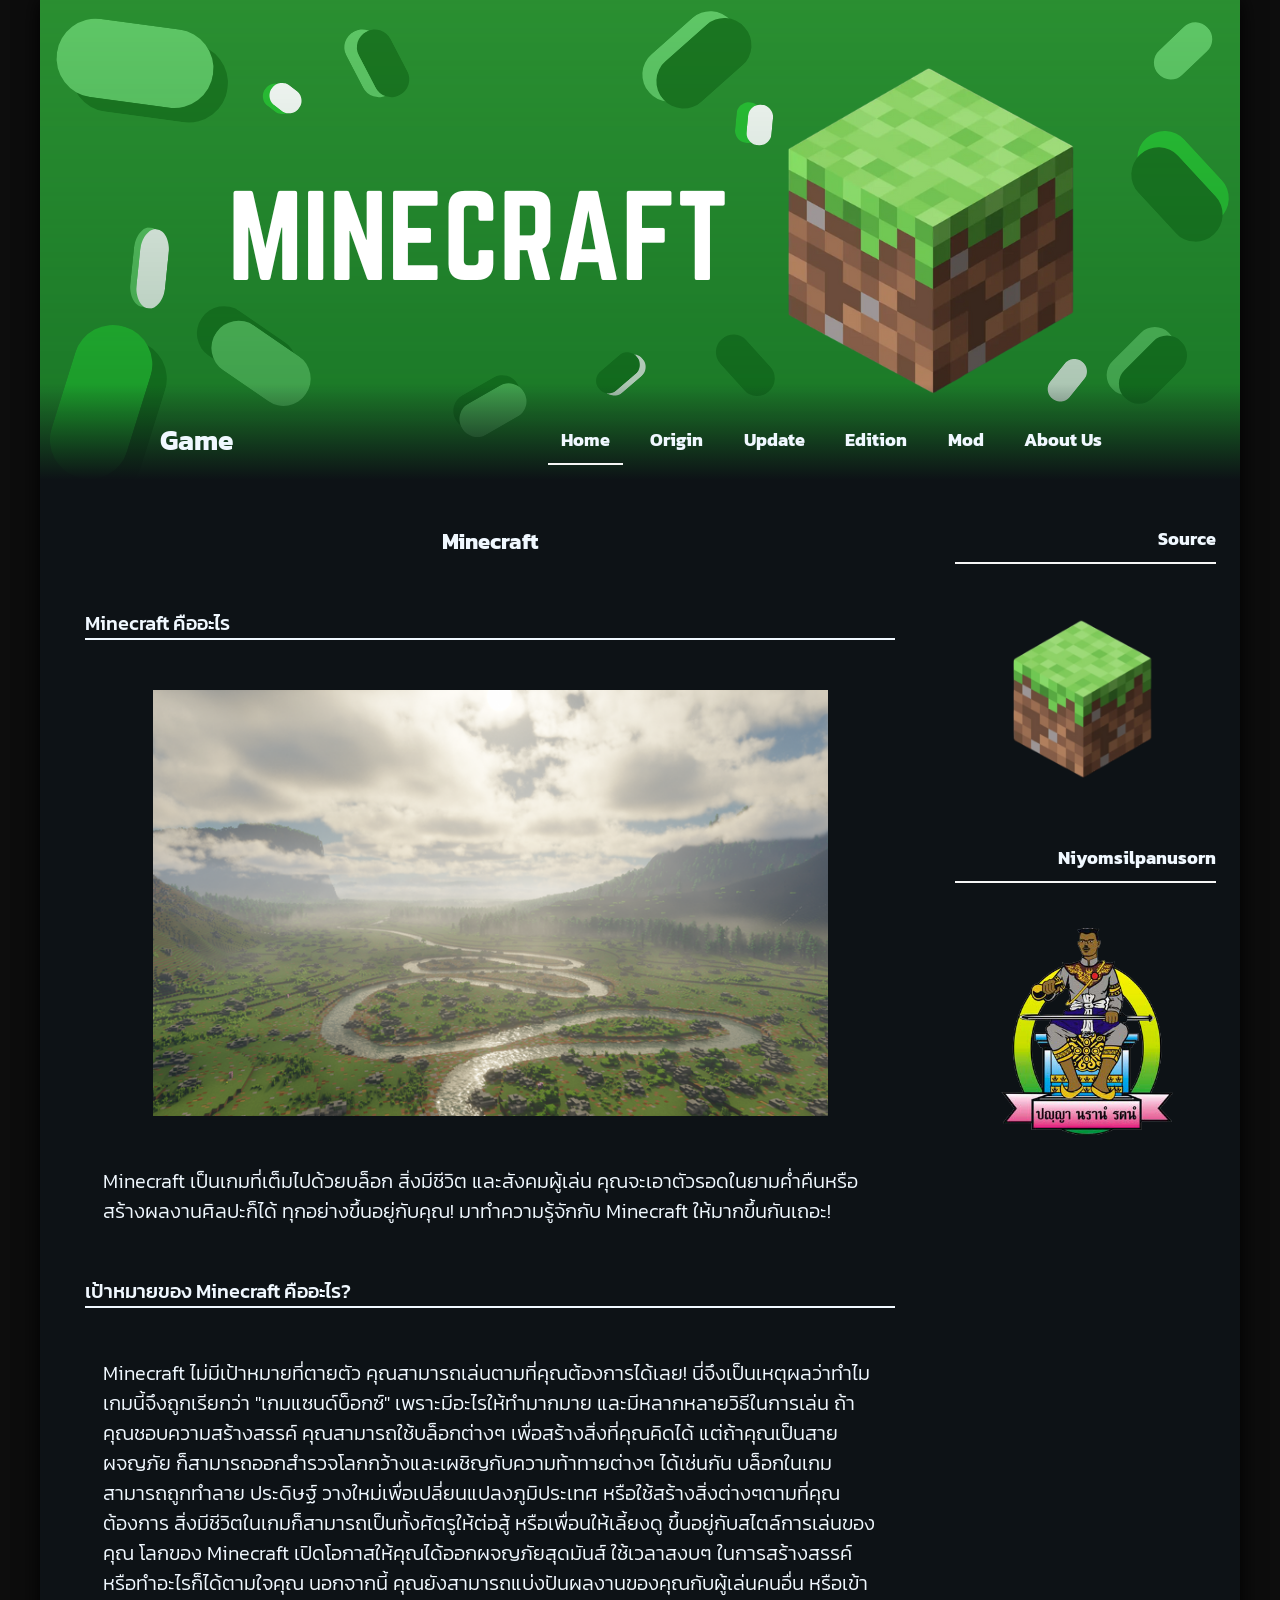
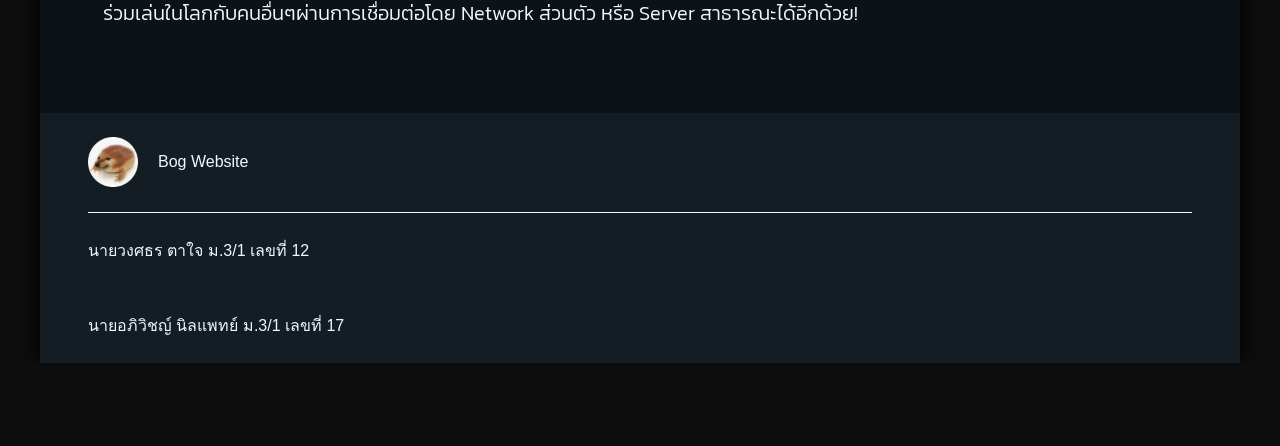
<file: index.html>
<!DOCTYPE html>
<html>
<head>
    <meta charset="UTF-8">
    <title>Redirecting...</title>
    <meta http-equiv="refresh" content="0;url=pages/home.html">
</head>
<body>
    <p>Click to go to the <a href="pages/home.html">Main page</a></p>
</body>
</html>
</file>
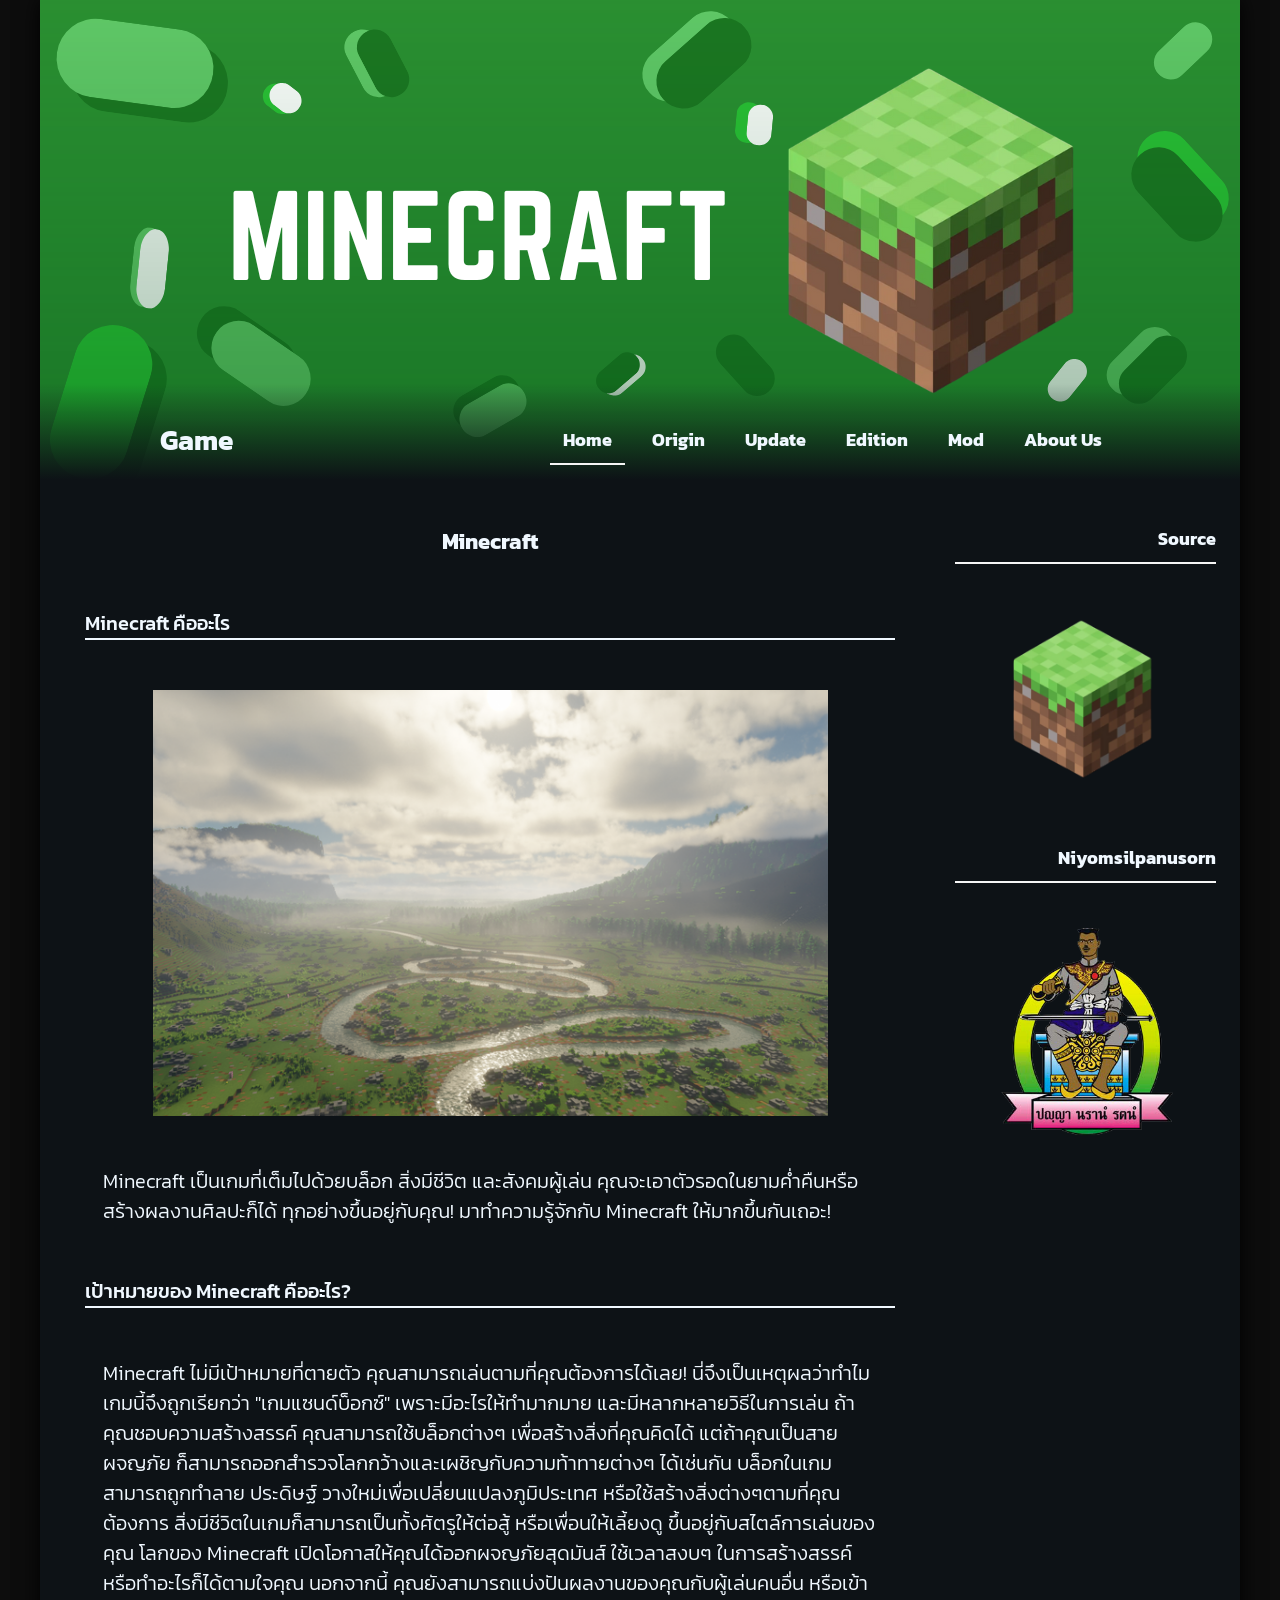
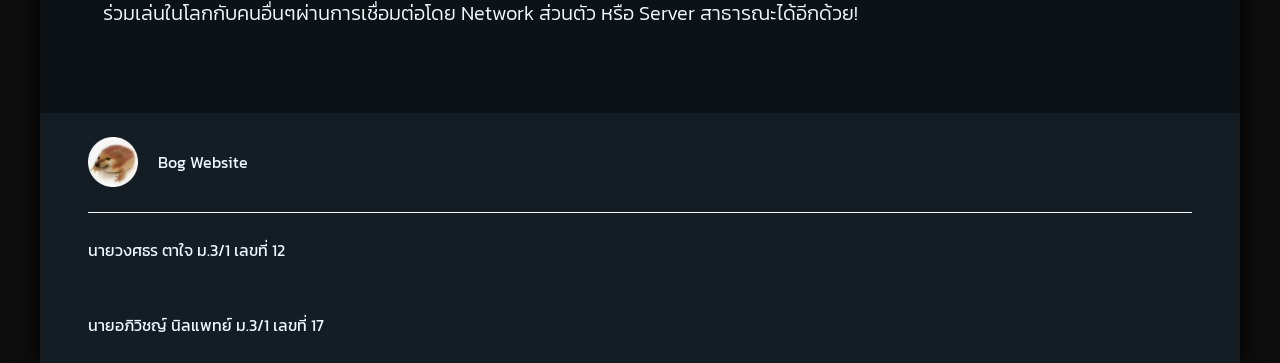
<file: pages/index.html>
<!DOCTYPE html>
<html>
<head>
    <meta charset="UTF-8">
    <title>Redirecting...</title>
    <meta http-equiv="refresh" content="0;url=home.html">
</head>
<body>
    <p>Click to go to the <a href="home.html">Main page</a></p>
</body>
</html>
</file>
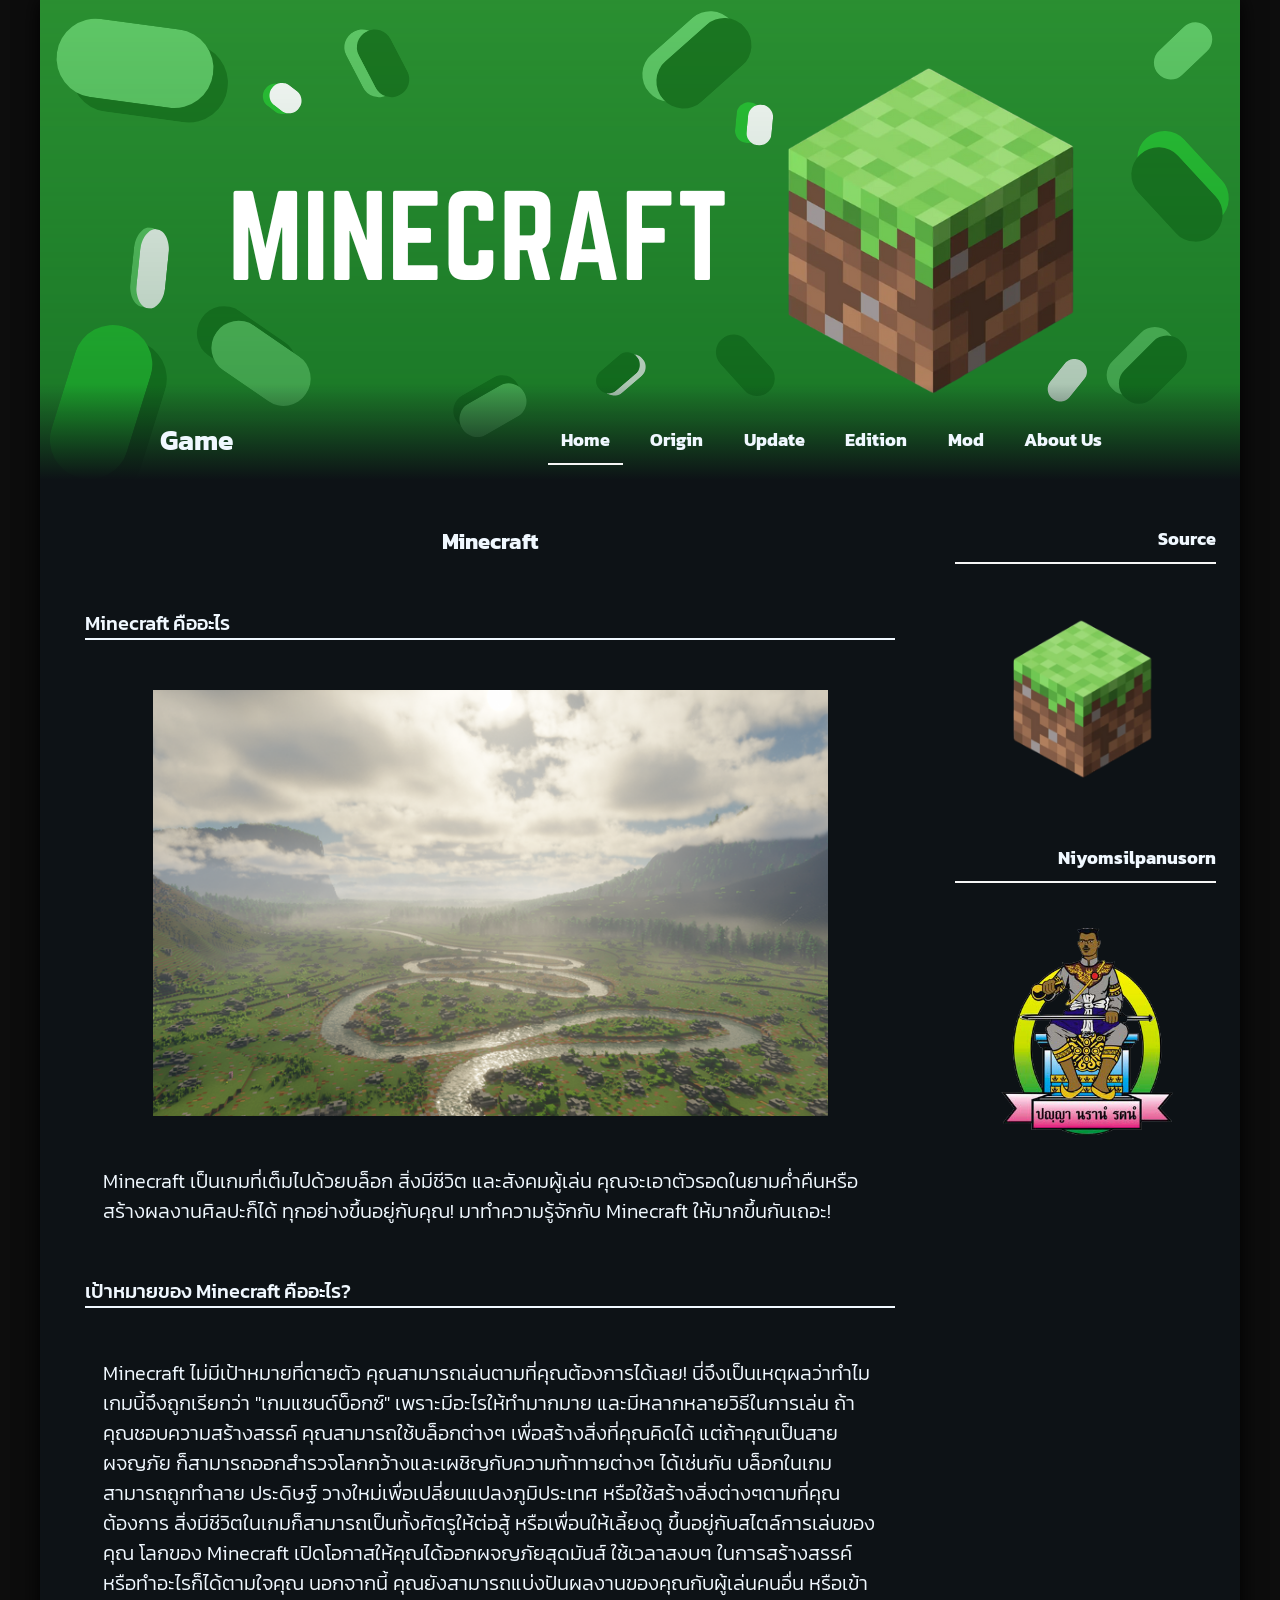
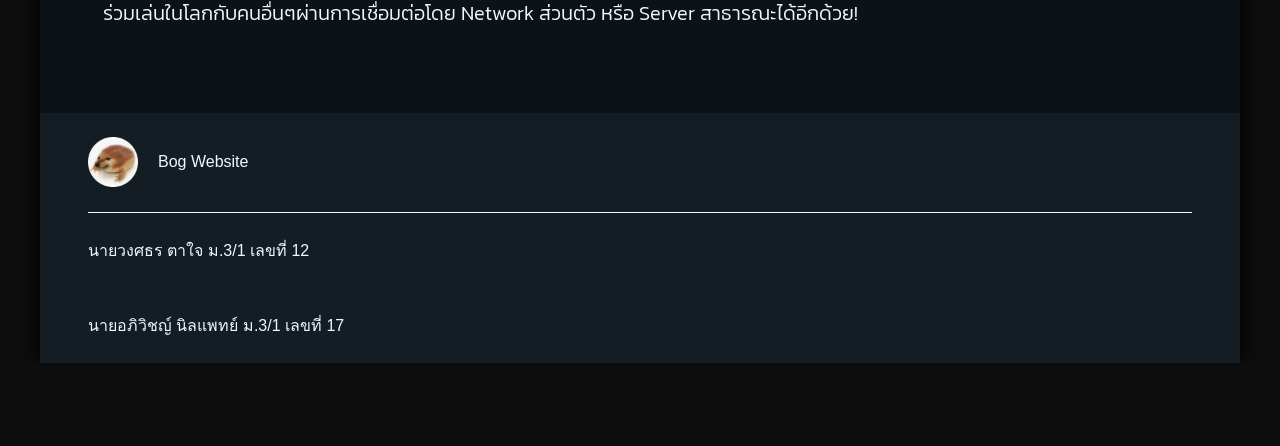
<file: pages/1folk.html>
<html>
    <head>
        <link rel="icon" href="../public/favicon.ico">
        <link rel="stylesheet" href="../styles/main.css">
        <link rel="preconnect" href="https://fonts.googleapis.com">
        <link href="https://fonts.googleapis.com/css2?family=K2D:wght@300&family=Kanit:ital,wght@0,100;0,200;0,300;0,400;0,500;0,600;0,700;0,800;0,900;1,100;1,200;1,300;1,400;1,500;1,600;1,700;1,800;1,900&display=swap" rel="stylesheet">
        <title>Bog Stat</title>
        <meta http-equiv="refresh" content="0;url=home.html">
    </head>
</html>
</file>
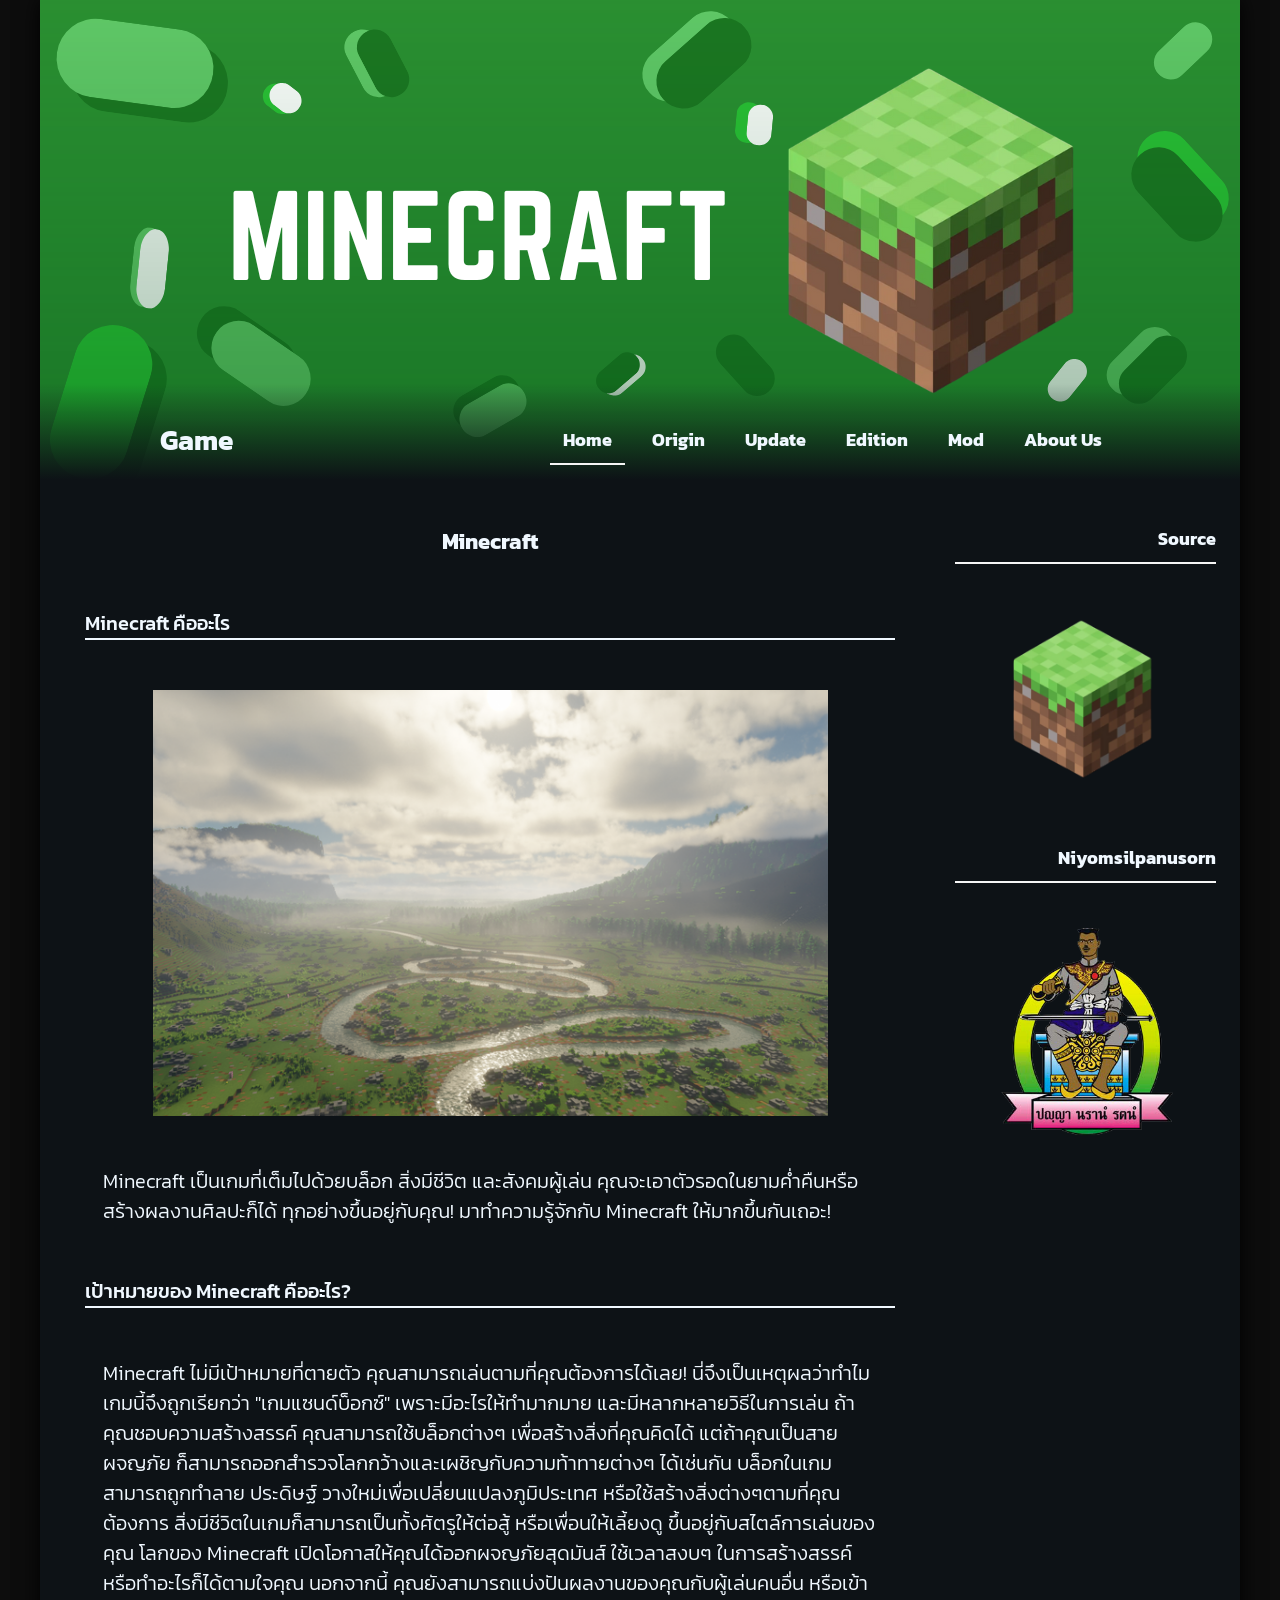
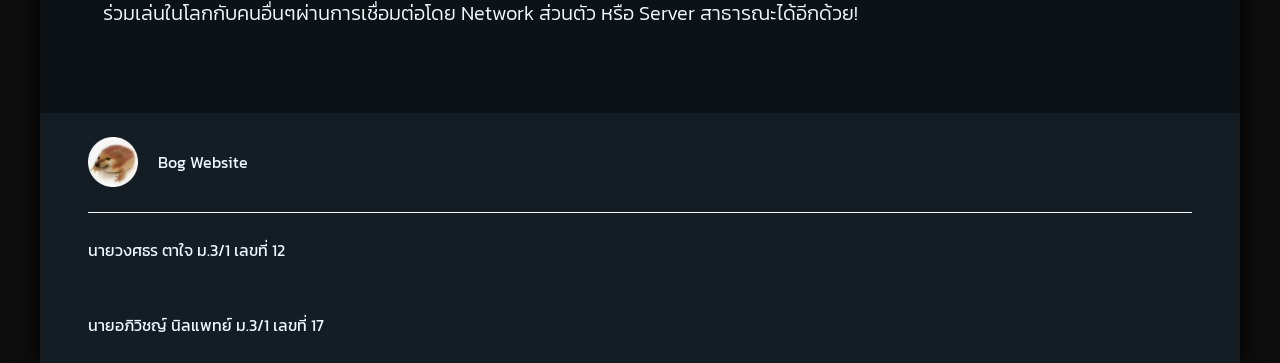
<file: pages/1ping.html>
<html>
    <head>
        <meta charset="UTF-8">
        <link rel="icon" href="../public/favicon.ico">
        <link rel="stylesheet" href="../styles/main.css">
        <link rel="preconnect" href="https://fonts.googleapis.com">
        <link href="https://fonts.googleapis.com/css2?family=K2D:wght@300&family=Kanit:ital,wght@0,100;0,200;0,300;0,400;0,500;0,600;0,700;0,800;0,900;1,100;1,200;1,300;1,400;1,500;1,600;1,700;1,800;1,900&display=swap" rel="stylesheet">
        <title>Ping Stat</title>
        <meta http-equiv="refresh" content="0;url=home.html">
    </head>
</html>
</file>
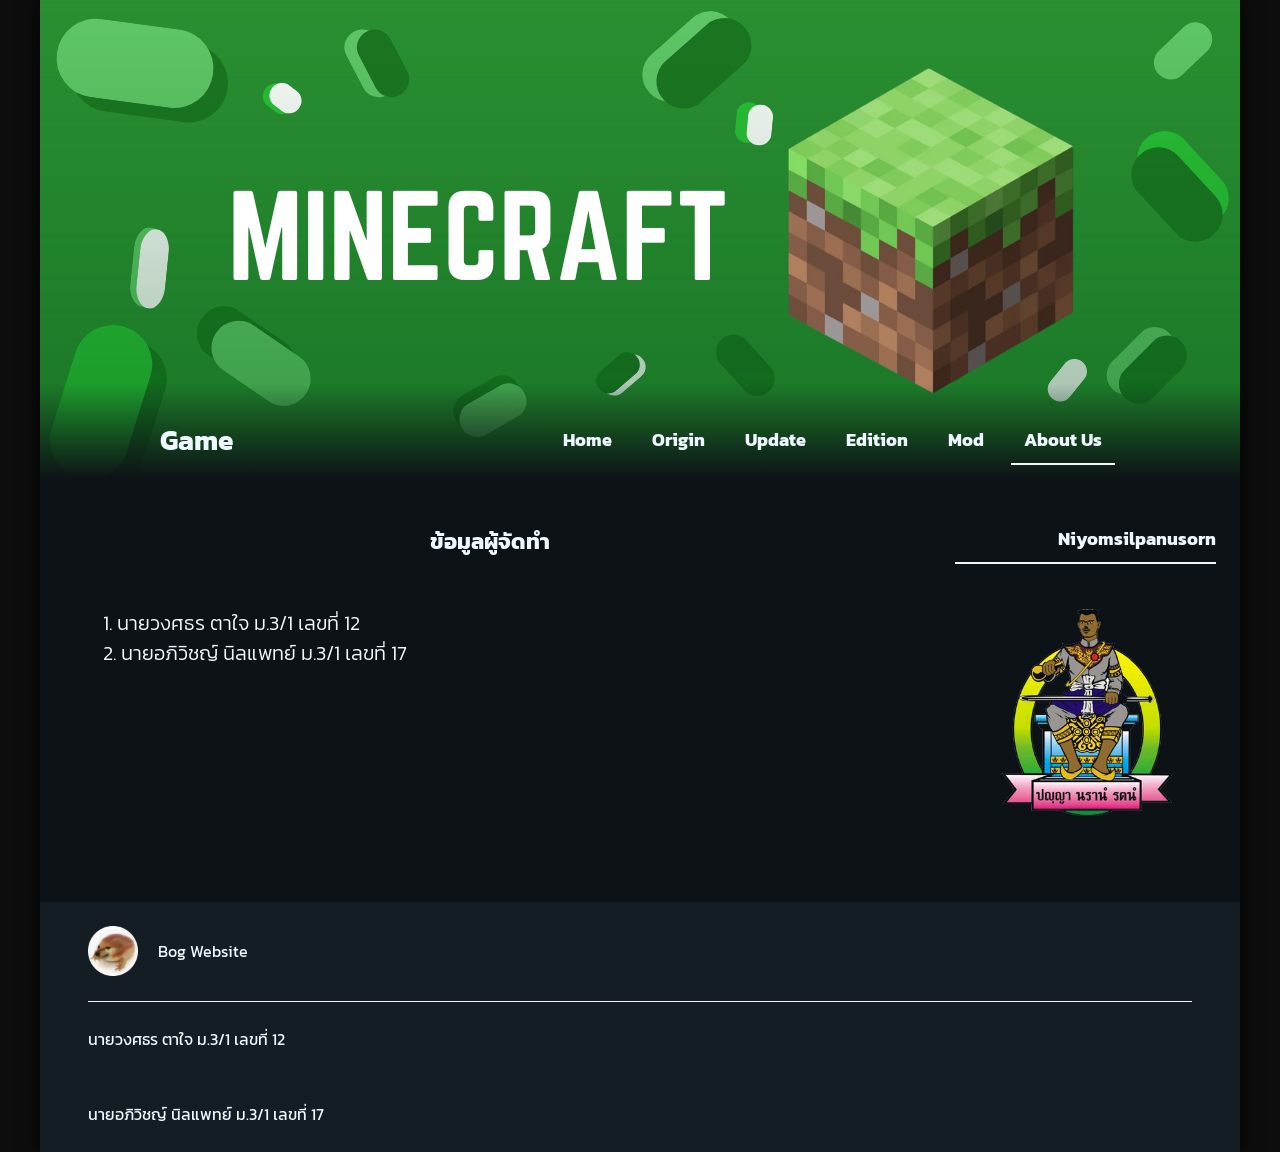
<file: pages/about.html>
<!DOCTYPE html>
<html>
    <head>
        <meta charset="UTF-8">
        <link rel="icon" href="../public/favicon.ico">
        <link rel="stylesheet" href="../styles/main.css">
        <link rel="preconnect" href="https://fonts.googleapis.com">
<link rel="preconnect" href="https://fonts.gstatic.com" crossorigin>
<link href="https://fonts.googleapis.com/css2?family=K2D:wght@300&family=Kanit:ital,wght@0,100;0,200;0,300;0,400;0,500;0,600;0,700;0,800;0,900;1,100;1,200;1,300;1,400;1,500;1,600;1,700;1,800;1,900&display=swap" rel="stylesheet">
        <title>Bog Website</title>
    </head>

    <body>
        <div class="bgcolor">
        <header>
            <nav>
                <label class="logotxt">Game</label>
                <ul>
                    <li><a class="" href="home.html" title="Home page">Home</a></li>
                    <li><a class="" href="origin.html" title="Origin page">Origin</a></li>
                    <li><a class="" href="update.html" title="Update page">Update</a></li>
                    <li><a class="" href="edition.html" title="Edition">Edition</a></li>
                    <li><a class="" href="mod.html" title="page">Mod</a></li>
                    <li class=""><a class="active" href="about.html" title="About page">About Us</a></li>
                </ul>
            </nav>
        </header>
        <div class="main">
            <main>
                <h2 class="main-title">ข้อมูลผู้จัดทำ</h2>
                <ol class="content">
                    <li>นายวงศธร ตาใจ ม.3/1 เลขที่ 12</li>
                    <li>นายอภิวิชญ์ นิลแพทย์ ม.3/1 เลขที่ 17</li>
                </ol>
            </main>
            <aside>
                <h2 class="aside-title">Niyomsilpanusorn</h2>
                <a href="https://na.ac.th" target="_blank" class="nax"><img src="../public/assets/other/nax.png" alt="Niyomsilpanusorn Logo" title="Niyomsilpanusorn"></a>
            </aside>
        </div class="main">
        <footer>
            <div class="first-footer">
                <img class="first-footer-img" src="../public/assets/other/bog.png" alt="Bog Website Logo">
                <p class="first-footer-txt">Bog Website</p>
            </div>
            <div class="second-footer">
                <a href="1ping.html"><p class="second-footer-txt">นายวงศธร ตาใจ ม.3/1 เลขที่ 12</p></a>
                <a href="1folk.html"><p class="second-footer-txt">นายอภิวิชญ์ นิลแพทย์ ม.3/1 เลขที่ 17</p></a>
        </footer>
        </div> 
    </body>
</html>
</file>
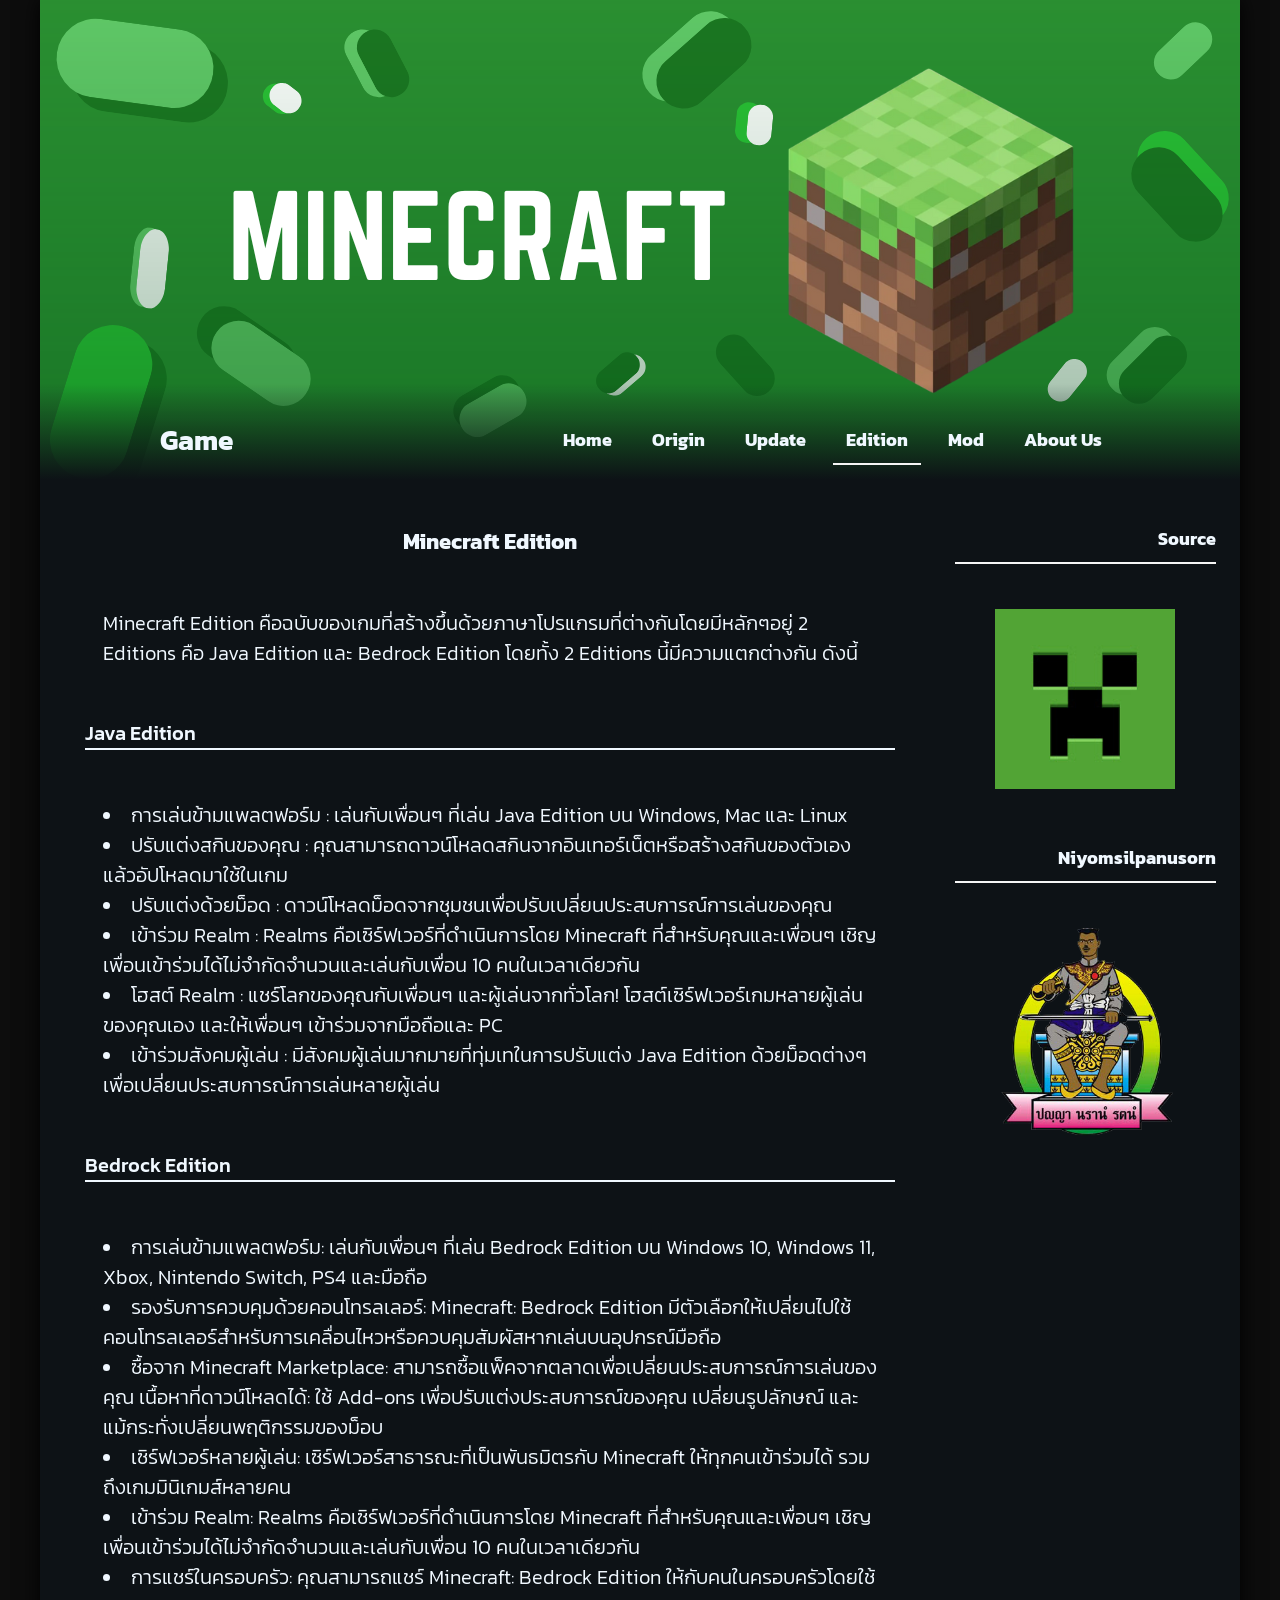
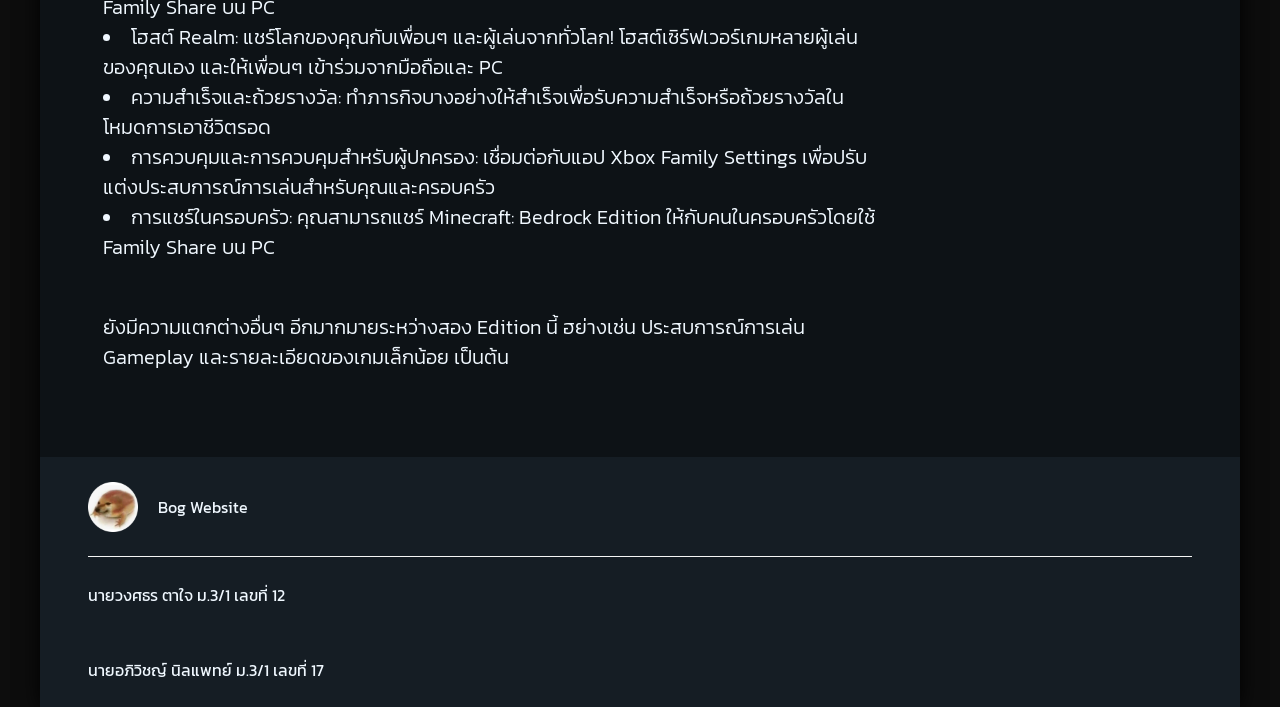
<file: pages/edition.html>
<!DOCTYPE html>
<html>
    <head>
        <meta charset="UTF-8">
        <link rel="icon" href="../public/favicon.ico">
        <link rel="stylesheet" href="../styles/main.css">
        <link rel="preconnect" href="https://fonts.googleapis.com">
<link rel="preconnect" href="https://fonts.gstatic.com" crossorigin>
<link href="https://fonts.googleapis.com/css2?family=K2D:wght@300&family=Kanit:ital,wght@0,100;0,200;0,300;0,400;0,500;0,600;0,700;0,800;0,900;1,100;1,200;1,300;1,400;1,500;1,600;1,700;1,800;1,900&display=swap" rel="stylesheet">
        <title>Bog Website</title>
    </head>

    <body>
        <div class="bgcolor">
        <header>
            <nav>
                <label class="logotxt">Game</label>
                <ul>
                    <li><a class="" href="home.html" title="Home page">Home</a></li>
                    <li><a class="" href="origin.html" title="Origin page">Origin</a></li>
                    <li><a class="" href="update.html" title="Update page">Update</a></li>
                    <li><a class="active" href="edition.html" title="Edition">Edition</a></li>
                    <li><a class="" href="mod.html" title="page">Mod</a></li>
                    <li class=""><a class="" href="about.html" title="About page">About Us</a></li>
                </ul>
            </nav>
        </header>
        <div class="main">
            <main>
                <h2 class="main-title">Minecraft Edition</h2>
                <p class="content">Minecraft Edition คือฉบับของเกมที่สร้างขึ้นด้วยภาษาโปรแกรมที่ต่างกันโดยมีหลักๆอยู่ 2 Editions คือ Java Edition และ Bedrock Edition โดยทั้ง 2 Editions นี้มีความแตกต่างกัน ดังนี้</p>
                <p class="main-subtitle">Java Edition</p>
                    <ul class="content">
                        <li>การเล่นข้ามแพลตฟอร์ม : เล่นกับเพื่อนๆ ที่เล่น Java Edition บน Windows, Mac และ Linux</li>
                        <li>ปรับแต่งสกินของคุณ : คุณสามารถดาวน์โหลดสกินจากอินเทอร์เน็ตหรือสร้างสกินของตัวเองแล้วอัปโหลดมาใช้ในเกม</li>
                        <li>ปรับแต่งด้วยม็อด : ดาวน์โหลดม็อดจากชุมชนเพื่อปรับเปลี่ยนประสบการณ์การเล่นของคุณ</li>
                        <li>เข้าร่วม Realm : Realms คือเซิร์ฟเวอร์ที่ดำเนินการโดย Minecraft ที่สำหรับคุณและเพื่อนๆ เชิญเพื่อนเข้าร่วมได้ไม่จำกัดจำนวนและเล่นกับเพื่อน 10 คนในเวลาเดียวกัน</li>
                        <li>โฮสต์ Realm : แชร์โลกของคุณกับเพื่อนๆ และผู้เล่นจากทั่วโลก! โฮสต์เซิร์ฟเวอร์เกมหลายผู้เล่นของคุณเอง และให้เพื่อนๆ เข้าร่วมจากมือถือและ PC</li>
                        <li>เข้าร่วมสังคมผู้เล่น : มีสังคมผู้เล่นมากมายที่ทุ่มเทในการปรับแต่ง Java Edition ด้วยม็อดต่างๆ เพื่อเปลี่ยนประสบการณ์การเล่นหลายผู้เล่น</li>
                    </ul>
                <p class="main-subtitle">Bedrock Edition</p>
                    <ul class="content">
                        <li>การเล่นข้ามแพลตฟอร์ม: เล่นกับเพื่อนๆ ที่เล่น Bedrock Edition บน Windows 10, Windows 11, Xbox, Nintendo Switch, PS4 และมือถือ</li>
                        <li>รองรับการควบคุมด้วยคอนโทรลเลอร์: Minecraft: Bedrock Edition มีตัวเลือกให้เปลี่ยนไปใช้คอนโทรลเลอร์สำหรับการเคลื่อนไหวหรือควบคุมสัมผัสหากเล่นบนอุปกรณ์มือถือ</li>
                        <li>ซื้อจาก Minecraft Marketplace: สามารถซื้อแพ็คจากตลาดเพื่อเปลี่ยนประสบการณ์การเล่นของคุณ
                            เนื้อหาที่ดาวน์โหลดได้: ใช้ Add-ons เพื่อปรับแต่งประสบการณ์ของคุณ เปลี่ยนรูปลักษณ์ และแม้กระทั่งเปลี่ยนพฤติกรรมของม็อบ</li>
                        <li>เซิร์ฟเวอร์หลายผู้เล่น: เซิร์ฟเวอร์สาธารณะที่เป็นพันธมิตรกับ Minecraft ให้ทุกคนเข้าร่วมได้ รวมถึงเกมมินิเกมส์หลายคน</li>
                        <li>เข้าร่วม Realm: Realms คือเซิร์ฟเวอร์ที่ดำเนินการโดย Minecraft ที่สำหรับคุณและเพื่อนๆ เชิญเพื่อนเข้าร่วมได้ไม่จำกัดจำนวนและเล่นกับเพื่อน 10 คนในเวลาเดียวกัน</li>
                        <li>การแชร์ในครอบครัว: คุณสามารถแชร์ Minecraft: Bedrock Edition ให้กับคนในครอบครัวโดยใช้ Family Share บน PC</li>
                        <li>โฮสต์ Realm: แชร์โลกของคุณกับเพื่อนๆ และผู้เล่นจากทั่วโลก! โฮสต์เซิร์ฟเวอร์เกมหลายผู้เล่นของคุณเอง และให้เพื่อนๆ เข้าร่วมจากมือถือและ PC</li>
                        <li>ความสำเร็จและถ้วยรางวัล: ทำภารกิจบางอย่างให้สำเร็จเพื่อรับความสำเร็จหรือถ้วยรางวัลในโหมดการเอาชีวิตรอด</li>
                        <li>การควบคุมและการควบคุมสำหรับผู้ปกครอง: เชื่อมต่อกับแอป Xbox Family Settings เพื่อปรับแต่งประสบการณ์การเล่นสำหรับคุณและครอบครัว</li>
                        <li>การแชร์ในครอบครัว: คุณสามารถแชร์ Minecraft: Bedrock Edition ให้กับคนในครอบครัวโดยใช้ Family Share บน PC</li>
                    </ul>
                    <p class="content">ยังมีความแตกต่างอื่นๆ อีกมากมายระหว่างสอง Edition นี้ ฮย่างเช่น ประสบการณ์การเล่น Gameplay และรายละเอียดของเกมเล็กน้อย เป็นต้น</p>
                </main>
            <aside>
                <h2 class="aside-title">Source</h2>
                <a href="https://help.minecraft.net/hc/en-us/articles/360058534412-Differences-Between-Minecraft-Java-Edition-and-Minecraft" target="_blank" class="source-content"><img src="../public/assets/other/mccreeper.jpg" alt="Minecraft Edition Differences" title="Minecraft Edition Differences"></a>
                <h2 class="aside-title">Niyomsilpanusorn</h2>
                <a href="https://na.ac.th" target="_blank" class="nax"><img src="../public/assets/other/nax.png" alt="Niyomsilpanusorn Logo" title="Niyomsilpanusorn"></a>
            </aside>
        </div class="main">
        <footer>
            <div class="first-footer">
                <img class="first-footer-img" src="../public/assets/other/bog.png" alt="Bog Website Logo">
                <p class="first-footer-txt">Bog Website</p>
            </div>
            <div class="second-footer">
                <a href="1ping.html"><p class="second-footer-txt">นายวงศธร ตาใจ ม.3/1 เลขที่ 12</p></a>
                <a href="1folk.html"><p class="second-footer-txt">นายอภิวิชญ์ นิลแพทย์ ม.3/1 เลขที่ 17</p></a>
        </footer>
        </div>
    </body>
</html>
</file>
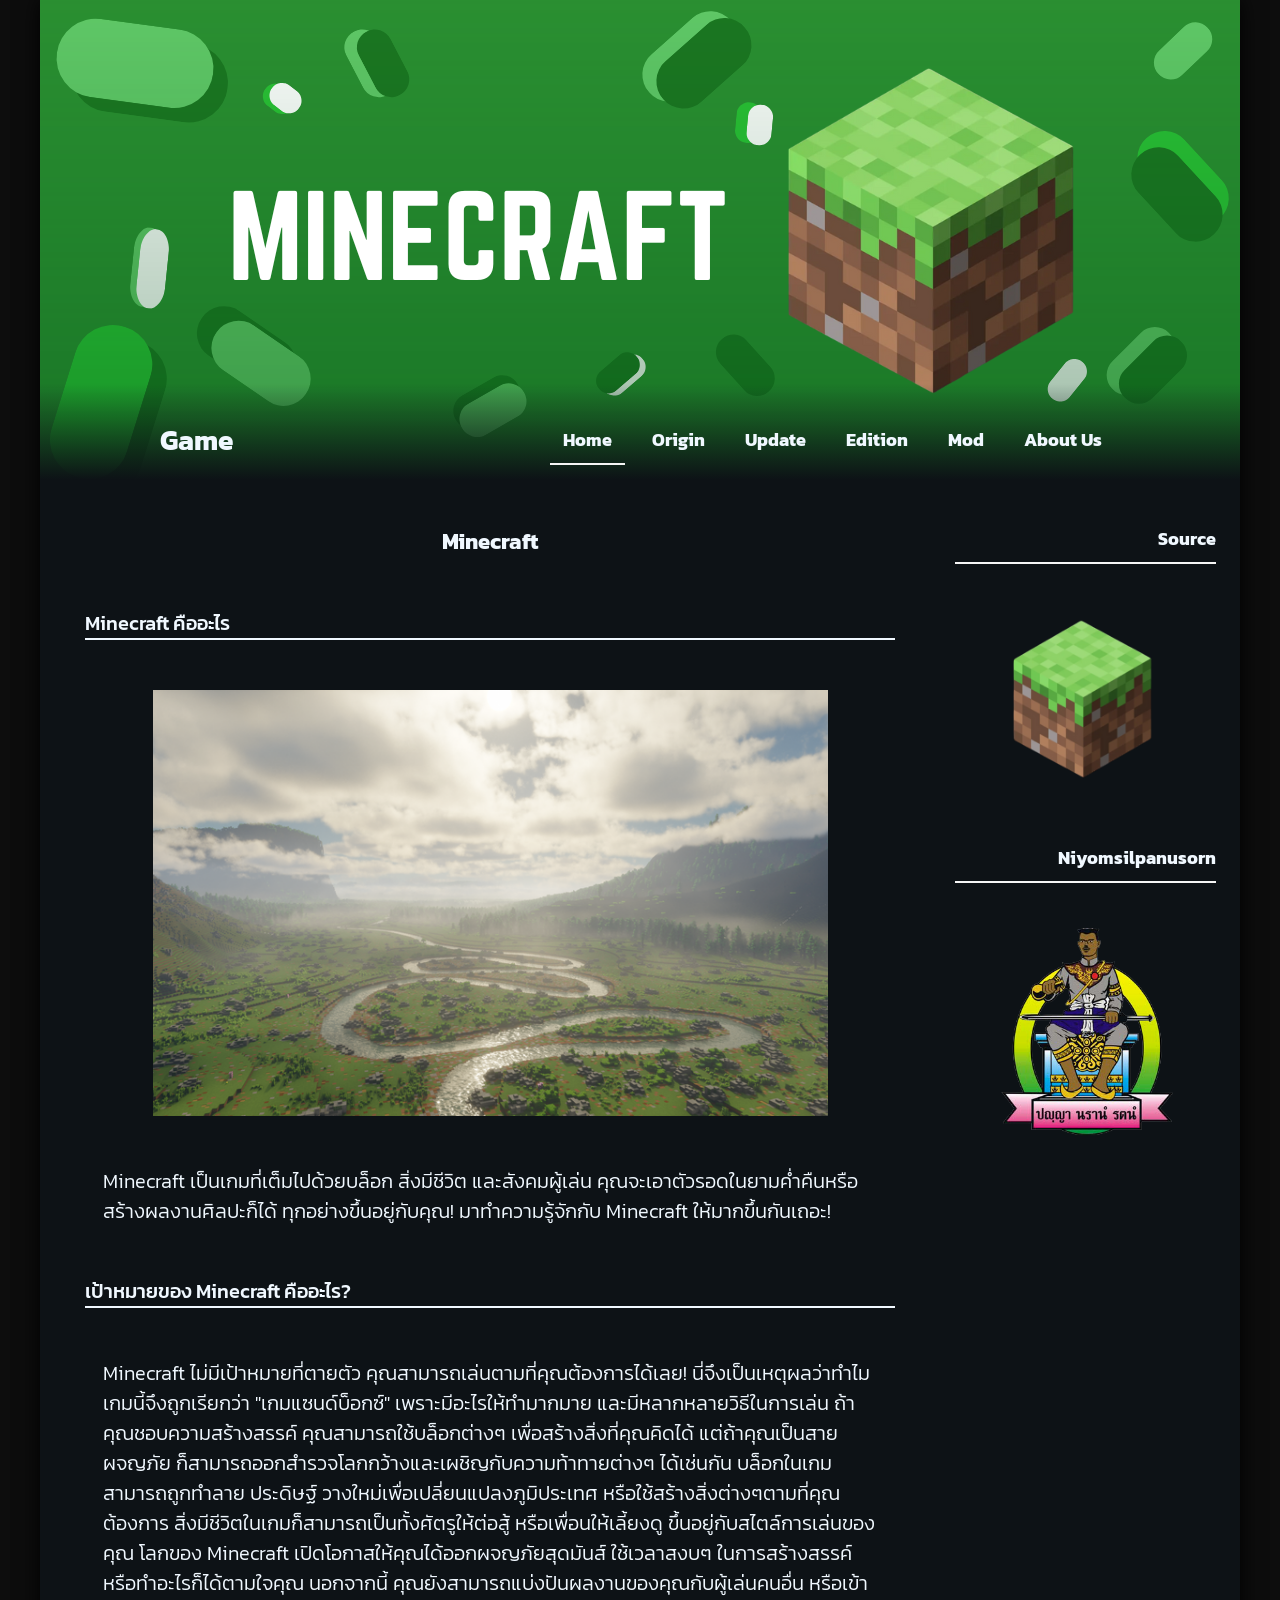
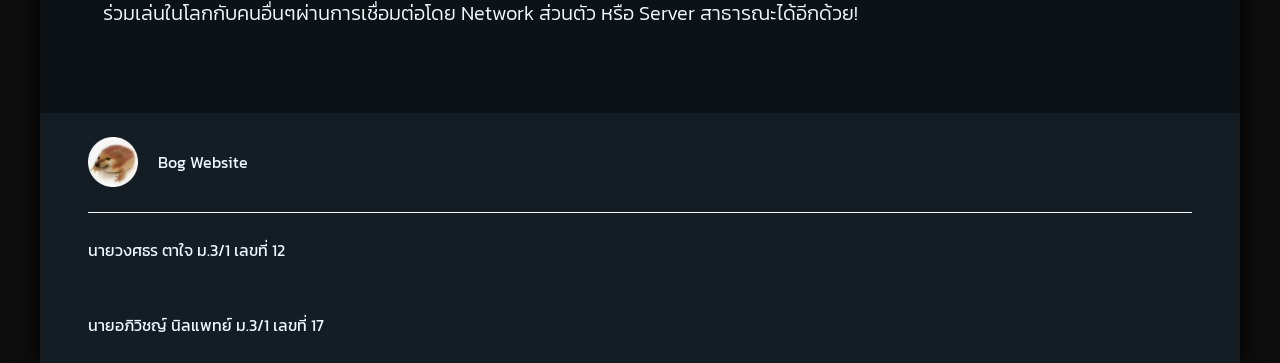
<file: pages/home.html>
<!DOCTYPE html>
<html>
    <head>
        <meta charset="UTF-8">
        <link rel="icon" href="../public/favicon.ico">
        <link rel="stylesheet" href="../styles/main.css">
        <link rel="preconnect" href="https://fonts.googleapis.com">
<link rel="preconnect" href="https://fonts.gstatic.com" crossorigin>
<link href="https://fonts.googleapis.com/css2?family=K2D:wght@300&family=Kanit:ital,wght@0,100;0,200;0,300;0,400;0,500;0,600;0,700;0,800;0,900;1,100;1,200;1,300;1,400;1,500;1,600;1,700;1,800;1,900&display=swap" rel="stylesheet">
        <title>Bog Website</title>
    </head>

    <body>
        <div class="bgcolor">
        <header>
            <nav>
                <label class="logotxt">Game</label>
                <ul>
                    <li><a class="active" href="home.html" title="Home page">Home</a></li>
                    <li><a class="" href="origin.html" title="Origin page">Origin</a></li>
                    <li><a class="" href="update.html" title="Update page">Update</a></li>
                    <li><a class="" href="edition.html" title="Edition">Edition</a></li>
                    <li><a class="" href="mod.html" title="page">Mod</a></li>
                    <li class=""><a class="" href="about.html" title="About page">About Us</a></li>
                </ul>
            </nav>
        </header>
        <div class="main">
            <main>
                <h2 class="main-title">Minecraft</h2>
                <p class="main-subtitle">Minecraft คืออะไร</p>
                <img src="../public/assets/other/mclandscape.webp"  class="content-img" alt="Minecraft" title="Minecraft landscape">
                <p class="content">Minecraft เป็นเกมที่เต็มไปด้วยบล็อก สิ่งมีชีวิต และสังคมผู้เล่น คุณจะเอาตัวรอดในยามค่ำคืนหรือสร้างผลงานศิลปะก็ได้ ทุกอย่างขึ้นอยู่กับคุณ! มาทำความรู้จักกับ Minecraft ให้มากขึ้นกันเถอะ!</p>
                <p class="main-subtitle">เป้าหมายของ Minecraft คืออะไร?</p>
                <p class="content">Minecraft ไม่มีเป้าหมายที่ตายตัว คุณสามารถเล่นตามที่คุณต้องการได้เลย! นี่จึงเป็นเหตุผลว่าทำไมเกมนี้จึงถูกเรียกว่า "เกมแซนด์บ็อกซ์" เพราะมีอะไรให้ทำมากมาย และมีหลากหลายวิธีในการเล่น ถ้าคุณชอบความสร้างสรรค์ คุณสามารถใช้บล็อกต่างๆ เพื่อสร้างสิ่งที่คุณคิดได้ แต่ถ้าคุณเป็นสายผจญภัย ก็สามารถออกสำรวจโลกกว้างและเผชิญกับความท้าทายต่างๆ ได้เช่นกัน บล็อกในเกมสามารถถูกทำลาย ประดิษฐ์ วางใหม่เพื่อเปลี่ยนแปลงภูมิประเทศ หรือใช้สร้างสิ่งต่างๆตามที่คุณต้องการ
                    สิ่งมีชีวิตในเกมก็สามารถเป็นทั้งศัตรูให้ต่อสู้ หรือเพื่อนให้เลี้ยงดู ขึ้นอยู่กับสไตล์การเล่นของคุณ โลกของ Minecraft เปิดโอกาสให้คุณได้ออกผจญภัยสุดมันส์ ใช้เวลาสงบๆ ในการสร้างสรรค์ หรือทำอะไรก็ได้ตามใจคุณ นอกจากนี้ คุณยังสามารถแบ่งปันผลงานของคุณกับผู้เล่นคนอื่น หรือเข้าร่วมเล่นในโลกกับคนอื่นๆผ่านการเชื่อมต่อโดย Network ส่วนตัว หรือ Server สาธารณะได้อีกด้วย!
                </p>
            </main>
            <aside>
                <h2 class="aside-title">Source</h2>
                <a href="https://www.minecraft.net/en-us/article/what-minecraft" target="_blank" class="source-content"><img src="../public/assets/other/mclogo.png" alt="Minecraft Logo" title="Minecraft Official Website (What is Minecraft?)"></a>
                <h2 class="aside-title">Niyomsilpanusorn</h2>
                <a href="https://na.ac.th" target="_blank" class="nax"><img src="../public/assets/other/nax.png" alt="Niyomsilpanusorn Logo" title="Niyomsilpanusorn"></a>
            </aside>
        </div class="main">
        <footer>
            <div class="first-footer">
                <img class="first-footer-img" src="../public/assets/other/bog.png" alt="Bog Website Logo">
                <p class="first-footer-txt">Bog Website</p>
            </div>
            <div class="second-footer">
                <a href="1ping.html"><p class="second-footer-txt">นายวงศธร ตาใจ ม.3/1 เลขที่ 12</p></a>
                <a href="1folk.html"><p class="second-footer-txt">นายอภิวิชญ์ นิลแพทย์ ม.3/1 เลขที่ 17</p></a>
        </footer>
        </div>
    </body>
</html>
</file>
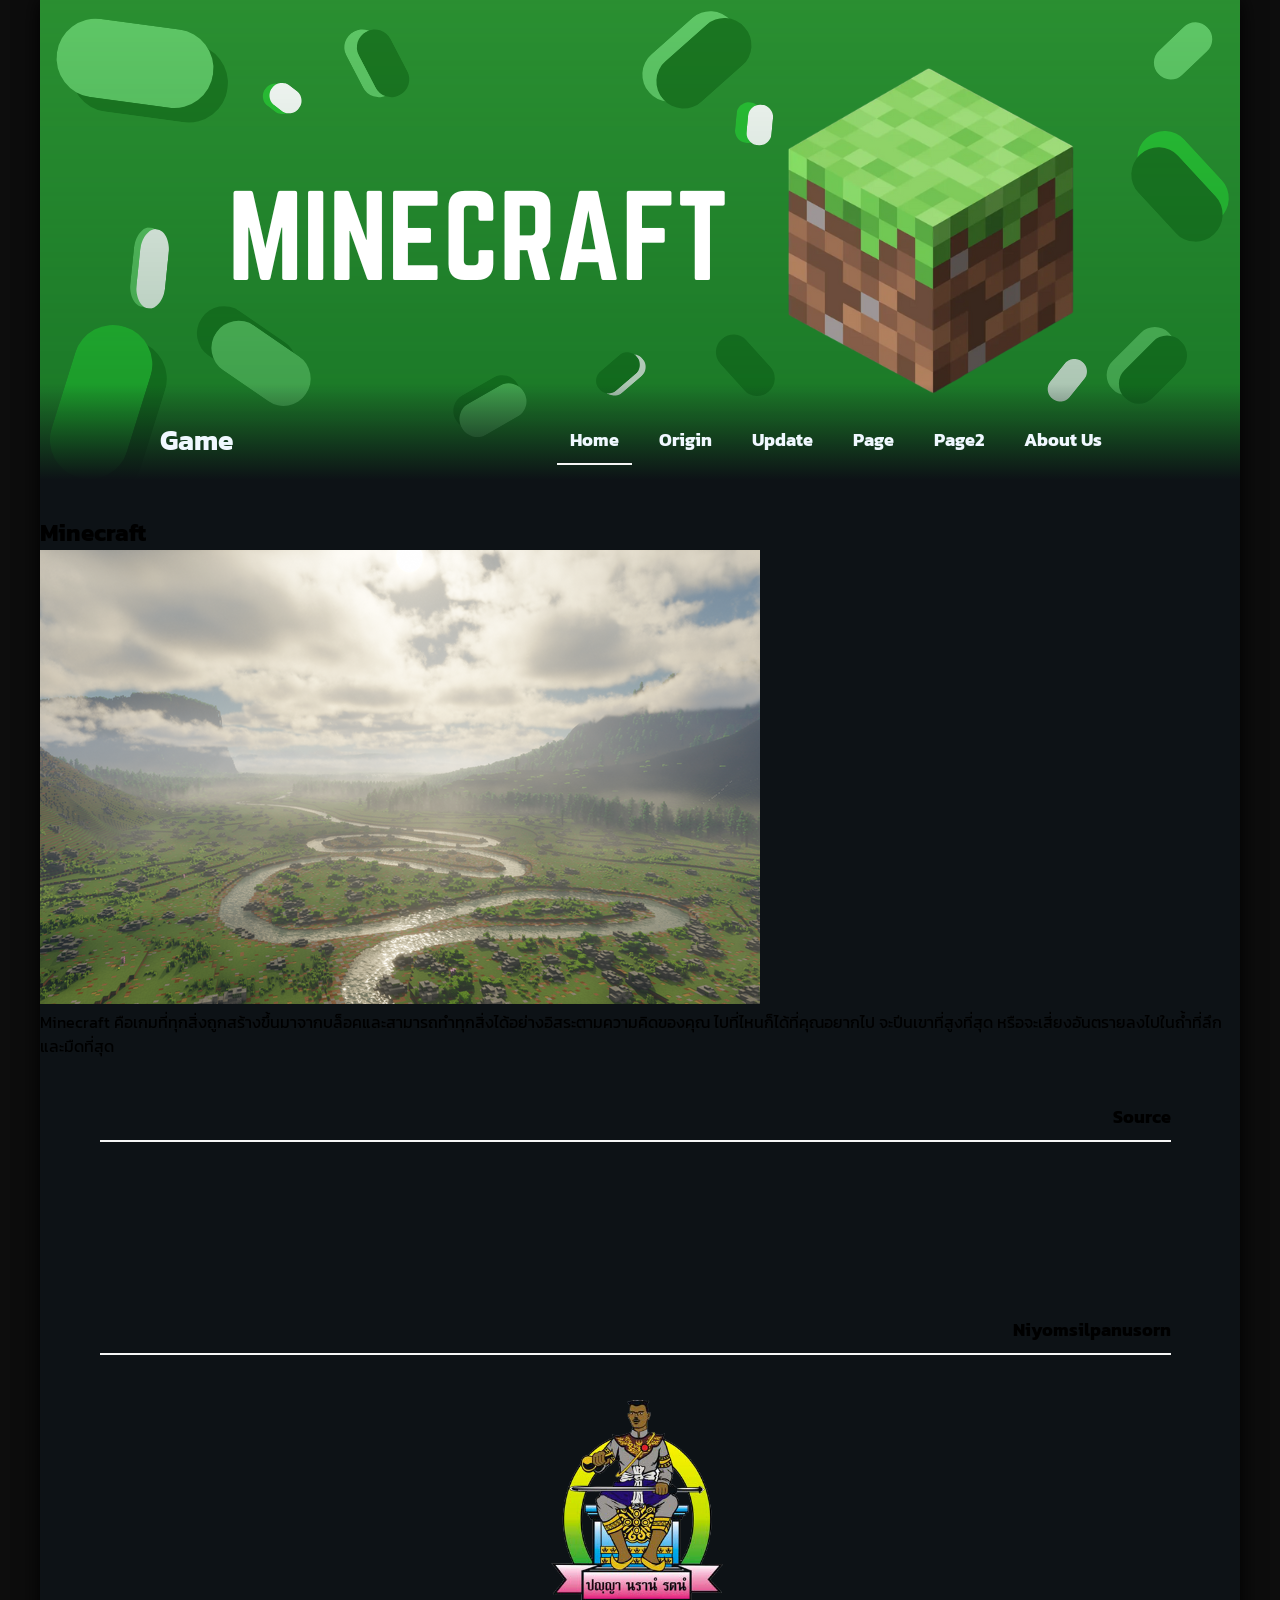
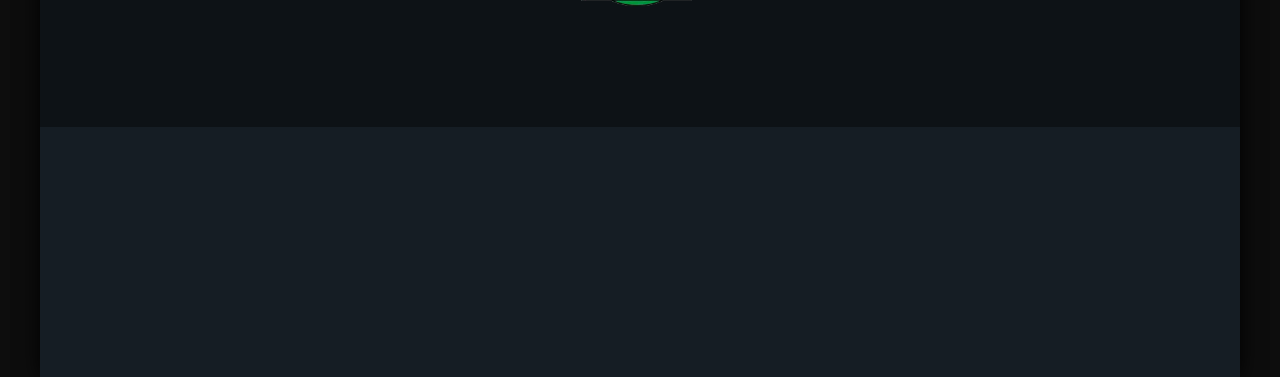
<file: pages/minecraft.html>
<!DOCTYPE html>
<html>
    <head>
        <meta charset="UTF-8">
        <meta name="viewport" content="width=device-width, initial-scale=1.0">
        <link rel="icon" href="../public/favicon.ico">
        <link rel="stylesheet" href="../styles/main.css">
        <link rel="preconnect" href="https://fonts.googleapis.com">
<link rel="preconnect" href="https://fonts.gstatic.com" crossorigin>
<link href="https://fonts.googleapis.com/css2?family=K2D:wght@300&family=Kanit:ital,wght@0,100;0,200;0,300;0,400;0,500;0,600;0,700;0,800;0,900;1,100;1,200;1,300;1,400;1,500;1,600;1,700;1,800;1,900&display=swap" rel="stylesheet">
        <title>Bog Website</title>
    </head>

    <body>
        <div class="bgcolor">
        <header>
            <nav>
                <label class="logotxt">Game</label>
                <ul>
                    <li><a class="active" href="minecraft.html">Home</a></li>
                    <li><a class="" href="origin.html">Origin</a></li>
                    <li><a class="" href="update.html">Update</a></li>
                    <li><a class="" href="page.html">Page</a></li>
                    <li><a class="" href="page2.html">Page2</a></li>
                    <li class=""><a class="" href="about.html">About Us</a></li>
                </ul>
            </nav>
        </header>
        <main>
            <section>
                <h2 class="section-title">Minecraft</h2>
                <img src="../public/assets/mclandscape.webp" alt="Minecraft" class="context">
                <p class="context">Minecraft คือเกมที่ทุกสิ่งถูกสร้างขึ้นมาจากบล็อคและสามารถทำทุกสิ่งได้อย่างอิสระตามความคิดของคุณ ไปที่ไหนก็ได้ที่คุณอยากไป จะปีนเขาที่สูงที่สุด หรือจะเสี่ยงอันตรายลงไปในถ้ำที่ลึกและมืดที่สุด</p>
            </section>
            <aside>
                <h2 class="aside-title">Source</h2>
                <iframe class="source-content" width="280" height="157.5" src="https://www.youtube.com/embed/MmB9b5njVbA?si=BSsgLQB-mFXUweoP" title="YouTube video player" frameborder="0" allow="accelerometer; autoplay; clipboard-write; encrypted-media; gyroscope; picture-in-picture; web-share" referrerpolicy="strict-origin-when-cross-origin" allowfullscreen></iframe>             
                <h2 class="aside-title">Niyomsilpanusorn</h2>
                <a href="https://na.ac.th" target="_blank" class="nax"><img src="../public/assets/nax.png" alt="Niyomsilpanusorn Logo"></a>
            </aside>
        </main>
        <footer>
        </footer>
        </div>
    </body>
</html>
</file>
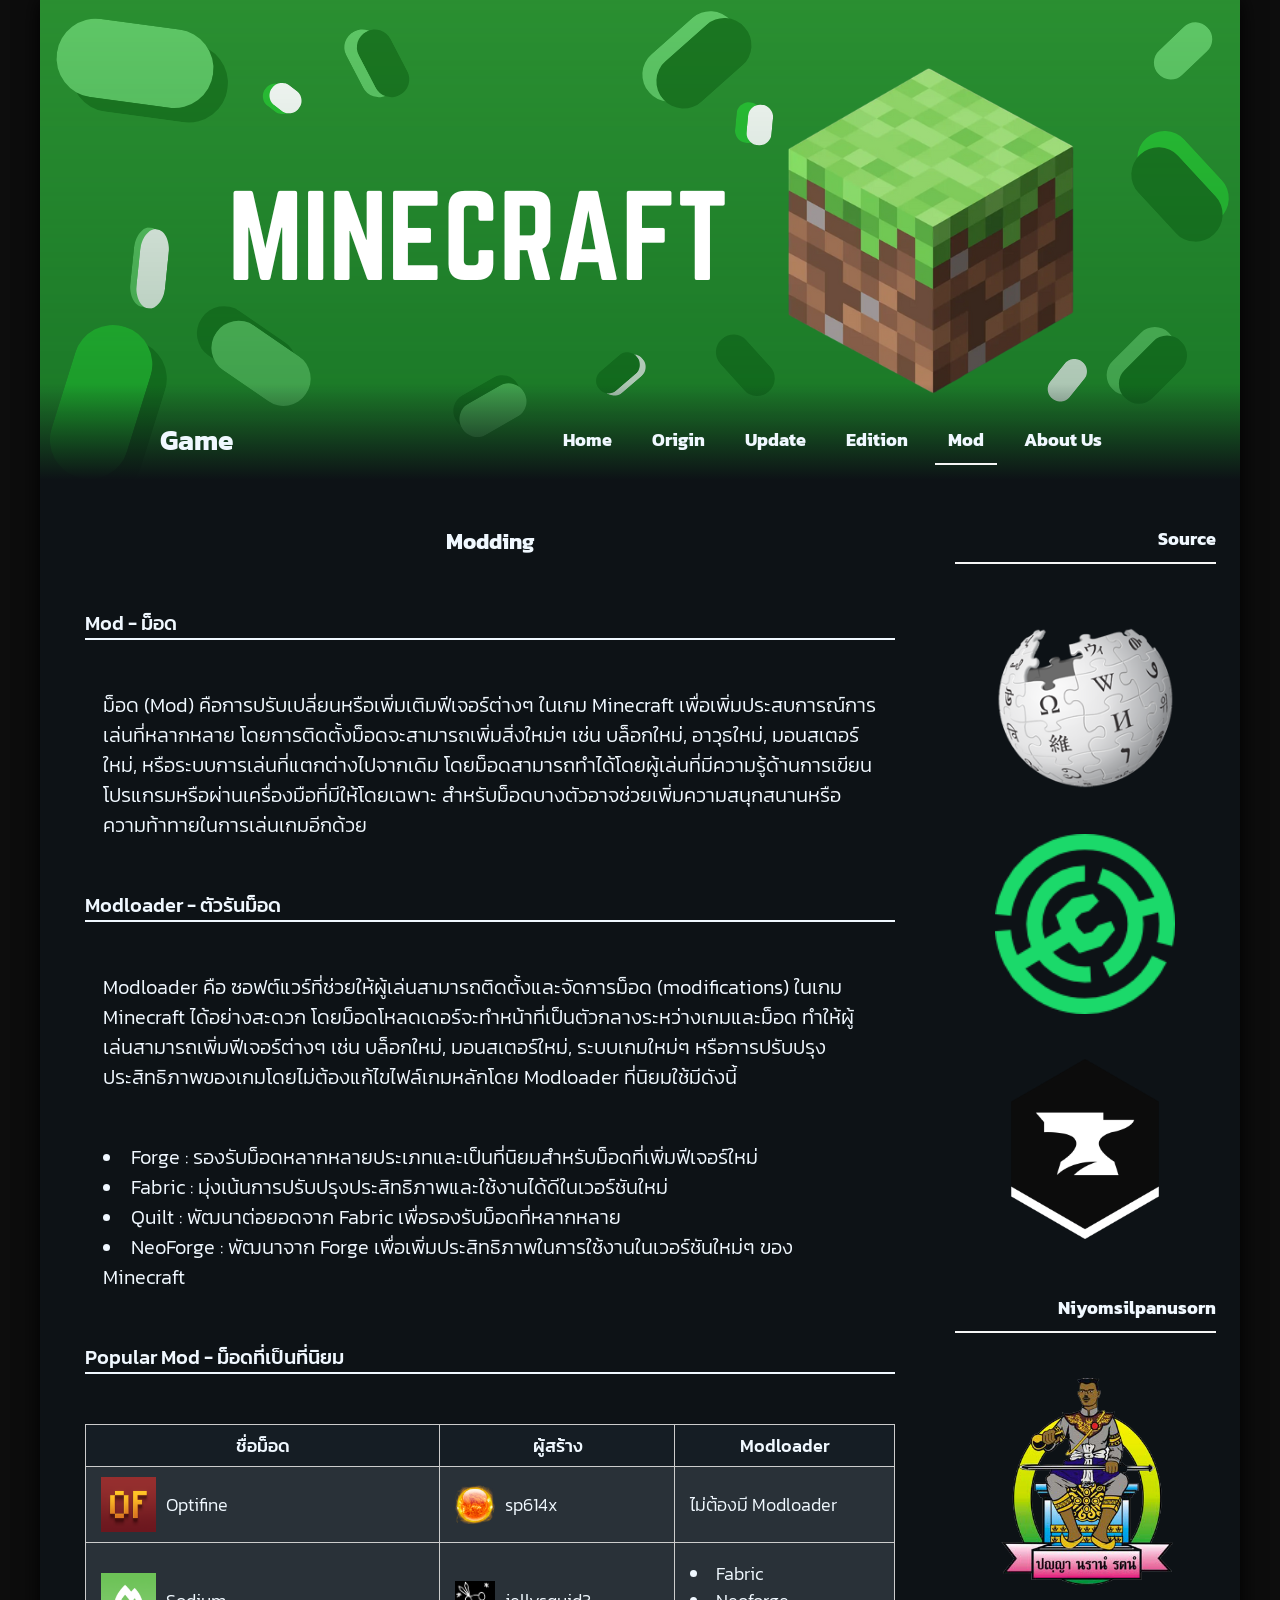
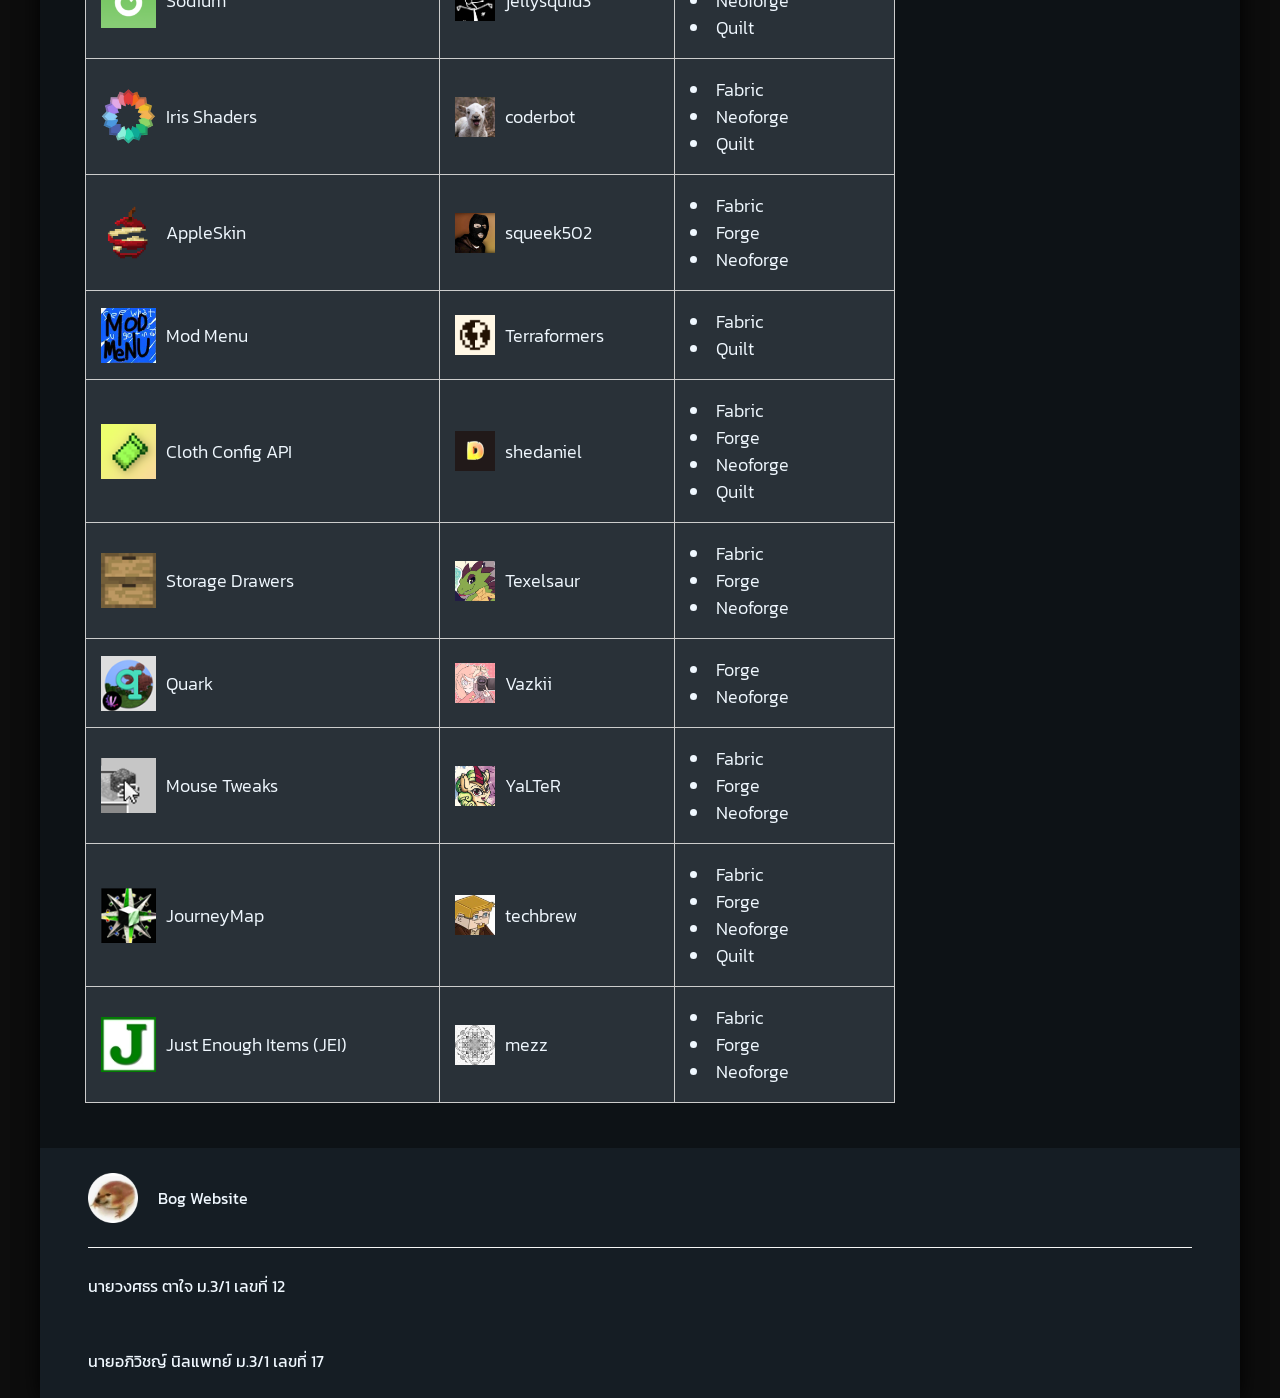
<file: pages/mod.html>
<!DOCTYPE html>
<html>
    <head>
        <meta charset="UTF-8">
        <link rel="icon" href="../public/favicon.ico">
        <link rel="stylesheet" href="../styles/main.css">
        <link rel="preconnect" href="https://fonts.googleapis.com">
<link rel="preconnect" href="https://fonts.gstatic.com" crossorigin>
<link href="https://fonts.googleapis.com/css2?family=K2D:wght@300&family=Kanit:ital,wght@0,100;0,200;0,300;0,400;0,500;0,600;0,700;0,800;0,900;1,100;1,200;1,300;1,400;1,500;1,600;1,700;1,800;1,900&display=swap" rel="stylesheet">
        <title>Bog Website</title>
    </head>

    <body>
        <div class="bgcolor">
        <header>
            <nav>
                <label class="logotxt">Game</label>
                <ul>
                    <li><a class="" href="home.html" title="Home page">Home</a></li>
                    <li><a class="" href="origin.html" title="Origin page">Origin</a></li>
                    <li><a class="" href="update.html" title="Update page">Update</a></li>
                    <li><a class="" href="edition.html" title="Edition">Edition</a></li>
                    <li><a class="active" href="mod.html" title="page">Mod</a></li>
                    <li class=""><a class="" href="about.html" title="About page">About Us</a></li>
                </ul>
            </nav>
        </header>
        <div class="main">
            <main>
                <h2 class="main-title">Modding</h2>
                <p class="main-subtitle">Mod - ม็อด</p>
                    <p class="content">ม็อด (Mod) คือการปรับเปลี่ยนหรือเพิ่มเติมฟีเจอร์ต่างๆ ในเกม Minecraft เพื่อเพิ่มประสบการณ์การเล่นที่หลากหลาย โดยการติดตั้งม็อดจะสามารถเพิ่มสิ่งใหม่ๆ เช่น บล็อกใหม่, อาวุธใหม่, มอนสเตอร์ใหม่, หรือระบบการเล่นที่แตกต่างไปจากเดิม โดยม็อดสามารถทำได้โดยผู้เล่นที่มีความรู้ด้านการเขียนโปรแกรมหรือผ่านเครื่องมือที่มีให้โดยเฉพาะ สำหรับม็อดบางตัวอาจช่วยเพิ่มความสนุกสนานหรือความท้าทายในการเล่นเกมอีกด้วย</p>
                <p class="main-subtitle">Modloader - ตัวรันม็อด</p>
                    <p class="content">Modloader คือ ซอฟต์แวร์ที่ช่วยให้ผู้เล่นสามารถติดตั้งและจัดการม็อด (modifications) ในเกม Minecraft ได้อย่างสะดวก โดยม็อดโหลดเดอร์จะทำหน้าที่เป็นตัวกลางระหว่างเกมและม็อด ทำให้ผู้เล่นสามารถเพิ่มฟีเจอร์ต่างๆ เช่น บล็อกใหม่, มอนสเตอร์ใหม่, ระบบเกมใหม่ๆ หรือการปรับปรุงประสิทธิภาพของเกมโดยไม่ต้องแก้ไขไฟล์เกมหลักโดย Modloader ที่นิยมใช้มีดังนี้</p>
                    <ul class="content">
                        <li>Forge : รองรับม็อดหลากหลายประเภทและเป็นที่นิยมสำหรับม็อดที่เพิ่มฟีเจอร์ใหม่</li>
                        <li>Fabric : มุ่งเน้นการปรับปรุงประสิทธิภาพและใช้งานได้ดีในเวอร์ชันใหม่</li>
                        <li>Quilt : พัฒนาต่อยอดจาก Fabric เพื่อรองรับม็อดที่หลากหลาย</li>
                        <li>NeoForge : พัฒนาจาก Forge เพื่อเพิ่มประสิทธิภาพในการใช้งานในเวอร์ชันใหม่ๆ ของ Minecraft</li>
                    </ul>
                <p class="main-subtitle">Popular Mod - ม็อดที่เป็นที่นิยม</p>
                <table class="content-table">
                        <tr>
                            <th>ชื่อม็อด</th>
                            <th>ผู้สร้าง</th>
                            <th>Modloader</th>
                        </tr>
                        <tr>
                            <td><img class="table-img" src="../public/assets/mod/mod logo/optifine.png" alt="" title=""><p class="table-name">Optifine</p></td>
                            <td><img class="devpf" src="../public/assets/mod/dev pf/sp614x.png" alt="" title=""><p class="table-name">sp614x</p></td>
                            <td>ไม่ต้องมี Modloader</td>
                        </tr>
                        <tr>
                            <td><img class="table-img" src="../public/assets/mod/mod logo/sodium.webp" alt="" title=""><p class="table-name">Sodium</p></td>
                            <td><img class="devpf" src="../public/assets/mod/dev pf/jellysquid3.webp" alt="" title=""><p class="table-name">jellysquid3</p></td>
                            <td>
                                <ul class="content" style="padding: 7px 0; margin: 0; font-size: 18px;">
                                    <li>Fabric</li>
                                    <li>Neoforge</li>
                                    <li>Quilt</li>
                                </ul>
                            </td>
                        </tr>
                        <tr>
                            <td><img class="table-img" src="../public/assets/mod/mod logo/iris.webp" alt="" title=""><p class="table-name">Iris Shaders</p></td>
                            <td><img class="devpf" src="../public/assets/mod/dev pf/coderbot.png" alt="" title=""><p class="table-name">coderbot</p></td>
                            <td>
                                <ul class="content" style="padding: 7px 0; margin: 0; font-size: 18px;">
                                    <li>Fabric</li>
                                    <li>Neoforge</li>
                                    <li>Quilt</li>
                                </ul>
                            </td>
                        </tr>
                        <tr>
                            <td><img class="table-img" src="../public/assets/mod/mod logo/appleskin.png" alt="" title=""><p class="table-name">AppleSkin</p></td>
                            <td><img class="devpf" src="../public/assets/mod/dev pf/squeek502.jpg" alt="" title=""><p class="table-name">squeek502</p></td>
                            <td>
                                <ul class="content" style="padding: 7px 0; margin: 0; font-size: 18px;">
                                    <li>Fabric</li>
                                    <li>Forge</li>
                                    <li>Neoforge</li>
                                </ul>
                            </td>
                        </tr>
                        <tr>
                            <td><img class="table-img" src="../public/assets/mod/mod logo/modmenu.jpg" alt="" title=""><p class="table-name">Mod Menu</p></td>
                            <td><img class="devpf" src="../public/assets/mod/dev pf/terraformers.webp" alt="" title=""><p class="table-name">Terraformers</p></td>
                            <td>
                                <ul class="content" style="padding: 7px 0; margin: 0; font-size: 18px;">
                                    <li>Fabric</li>
                                    <li>Quilt</li>
                                </ul>
                            </td>
                        </tr>
                        <tr>
                            <td><img class="table-img" src="../public/assets/mod/mod logo/cloth.png" alt="" title=""><p class="table-name">Cloth Config API</p></td>
                            <td><img class="devpf" src="../public/assets/mod/dev pf/shedaniel.png" alt="" title=""><p class="table-name">shedaniel</p></td>
                            <td>
                                <ul class="content" style="padding: 7px 0; margin: 0; font-size: 18px;">
                                    <li>Fabric</li>
                                    <li>Forge</li>
                                    <li>Neoforge</li>
                                    <li>Quilt</li>
                                </ul>
                            </td>
                        </tr>
                        <tr>
                            <td><img class="table-img" src="../public/assets/mod/mod logo/drawers.png" alt="Storage Drawers" title="Storage Drawers"><p class="table-name">Storage Drawers</p></td>
                            <td><img class="devpf" src="../public/assets/mod/dev pf/texelsaur.png" alt="" title=""><p class="table-name">Texelsaur</p></td>
                            <td>
                                <ul class="content" style="padding: 7px 0; margin: 0; font-size: 18px;">
                                    <li>Fabric</li>
                                    <li>Forge</li>
                                    <li>Neoforge</li>
                                </ul>
                            </td>
                        </tr>
                        <tr>
                            <td><img class="table-img" src="../public/assets/mod/mod logo/quark.png" alt="Quark" title="Quark"><p class="table-name">Quark</p></td>
                            <td><img class="devpf" src="../public/assets/mod/dev pf/vazkii.png" alt="" title=""><p class="table-name">Vazkii</p></td>
                            <td>
                                <ul class="content" style="padding: 7px 0; margin: 0; font-size: 18px;">
                                    <li>Forge</li>
                                    <li>Neoforge</li>
                                </ul>
                            </td>
                        </tr>
                        <tr>
                            <td><img class="table-img" src="../public/assets/mod/mod logo/mouse.png" alt="" title=""><p class="table-name">Mouse Tweaks</p></td>
                            <td><img class="devpf" src="../public/assets/mod/dev pf/yalter.png" alt="" title=""><p class="table-name">YaLTeR</p></td>
                            <td>
                                <ul class="content" style="padding: 7px 0; margin: 0; font-size: 18px;">
                                    <li>Fabric</li>
                                    <li>Forge</li>
                                    <li>Neoforge</li>
                                </ul>
                            </td>
                        </tr>
                        <tr>
                            <td><img class="table-img" src="../public/assets/mod/mod logo/journey.png" alt="" title=""><p class="table-name">JourneyMap</p></td>
                            <td><img class="devpf" src="../public/assets/mod/dev pf/techbrew.jpeg" alt="" title=""><p class="table-name">techbrew</p></td>
                            <td>
                                <ul class="content" style="padding: 7px 0; margin: 0; font-size: 18px;">
                                    <li>Fabric</li>
                                    <li>Forge</li>
                                    <li>Neoforge</li>
                                    <li>Quilt</li>
                                </ul>
                            </td>
                        </tr>
                        <tr>
                            <td><img class="table-img" src="../public/assets/mod/mod logo/jei.jpeg" alt="JEI" title="JEI"><p class="table-name">Just Enough Items (JEI)</p></td>
                            <td><img class="devpf" src="../public/assets/mod/dev pf/mezz.png" alt="" title=""><p class="table-name">mezz</p></td>
                            <td>
                                <ul class="content" style="padding: 7px 0; margin: 0; font-size: 18px;">
                                    <li>Fabric</li>
                                    <li>Forge</li>
                                    <li>Neoforge</li>
                                </ul>
                            </td>
                        </tr>
                </table>
            </main>
            <aside>
                <h2 class="aside-title">Source</h2>
                    <a href="https://en.wikipedia.org/wiki/Minecraft_modding" target="_blank" class="source-content"><img src="../public/assets/other/wikilogo.png" alt="Wikipedia Logo" title="Wikipedia Minecraft Modding"></a>
                    <a href="https://modrinth.com/mods" target="_blank" class="source-content"><img src="../public/assets/other/modrinth.png" alt="Modrinth Logo" title="Modrinth Mods"></a>
                    <a href="https://www.curseforge.com/minecraft/search?page=1&pageSize=20&sortBy=total+downloads" target="_blank" class="source-content"><img src="../public/assets/other/curse.png" alt="Curseforge Logo" title="Curseforge Browse Mod Total Download"></a>
                <h2 class="aside-title">Niyomsilpanusorn</h2>
                    <a href="https://na.ac.th" target="_blank" class="nax"><img src="../public/assets/other/nax.png" alt="Niyomsilpanusorn Logo" title="Niyomsilpanusorn"></a>
            </aside>
        </div class="main">
        <footer>
            <div class="first-footer">
                <img class="first-footer-img" src="../public/assets/other/bog.png" alt="Bog Website Logo">
                <p class="first-footer-txt">Bog Website</p>
            </div>
            <div class="second-footer">
                <a href="1ping.html"><p class="second-footer-txt">นายวงศธร ตาใจ ม.3/1 เลขที่ 12</p></a>
                <a href="1folk.html"><p class="second-footer-txt">นายอภิวิชญ์ นิลแพทย์ ม.3/1 เลขที่ 17</p></a>
        </footer>
        </div>
    </body>
</html>
</file>
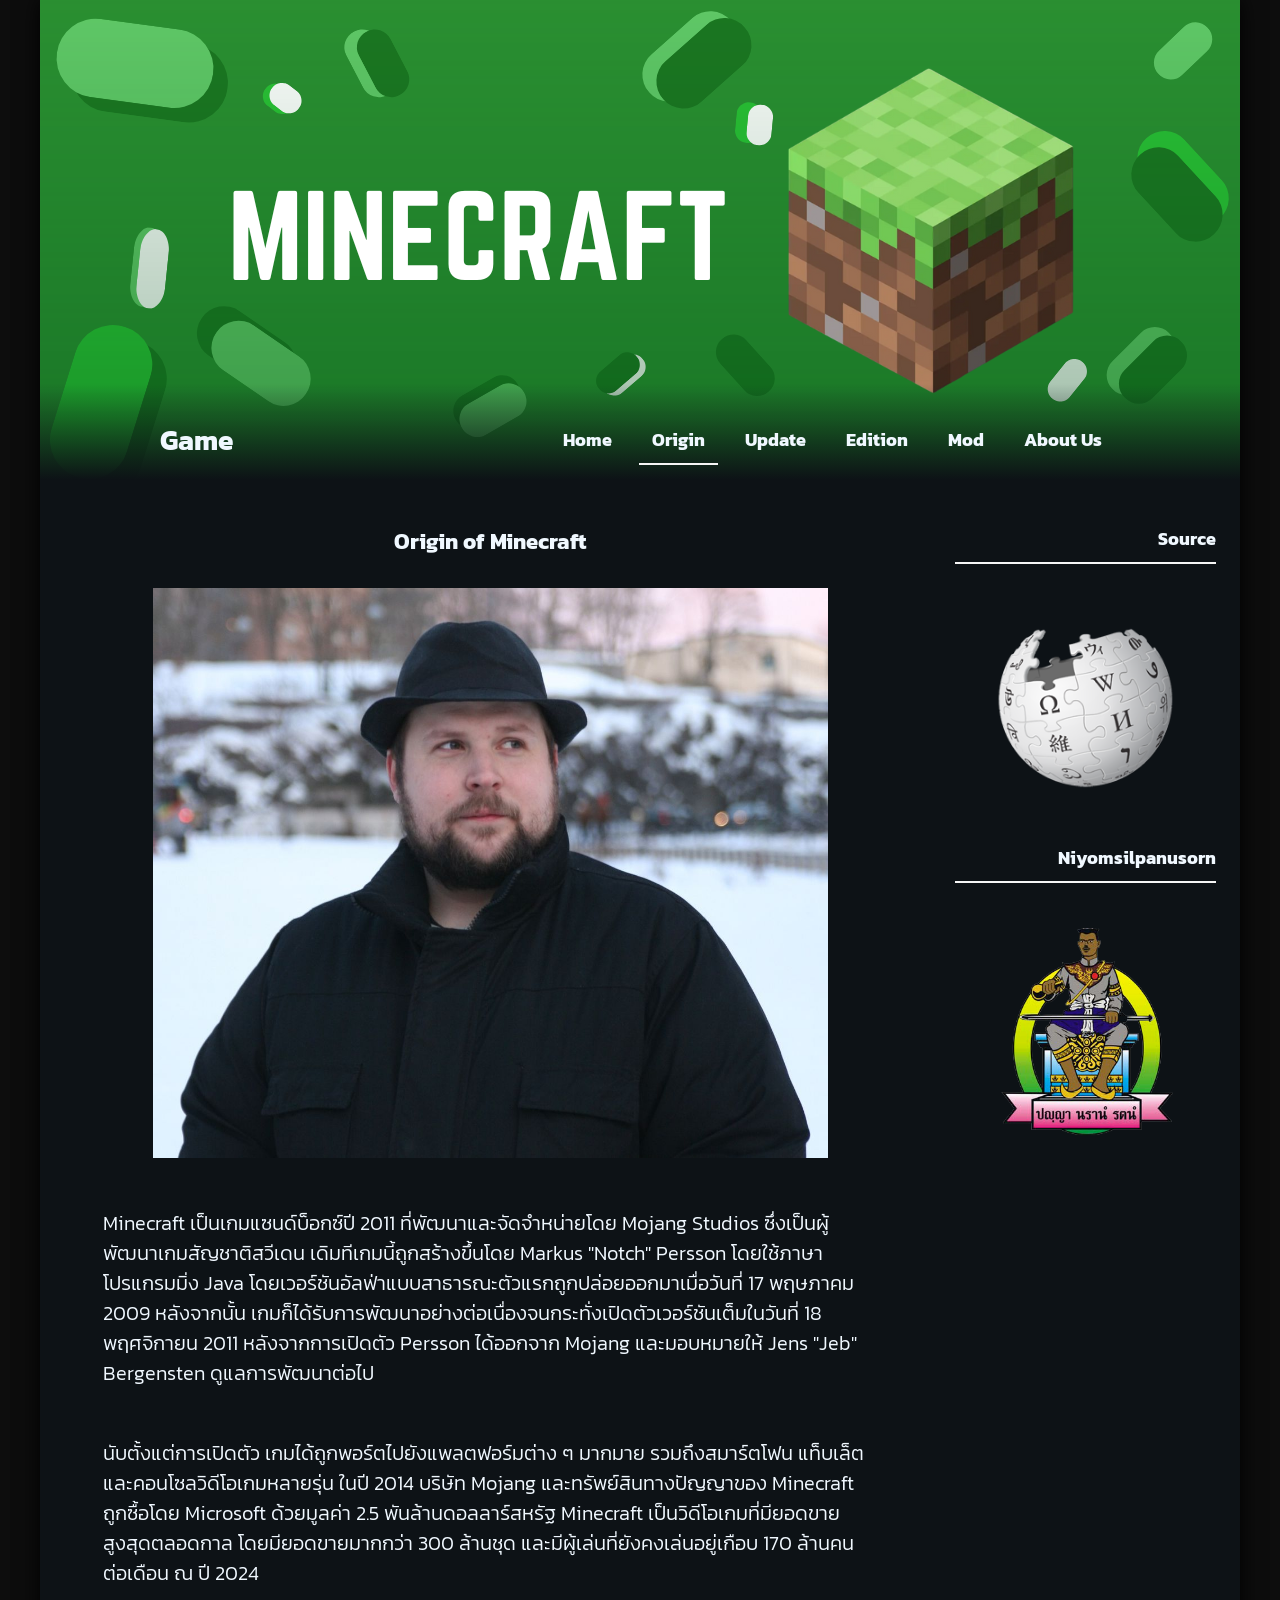
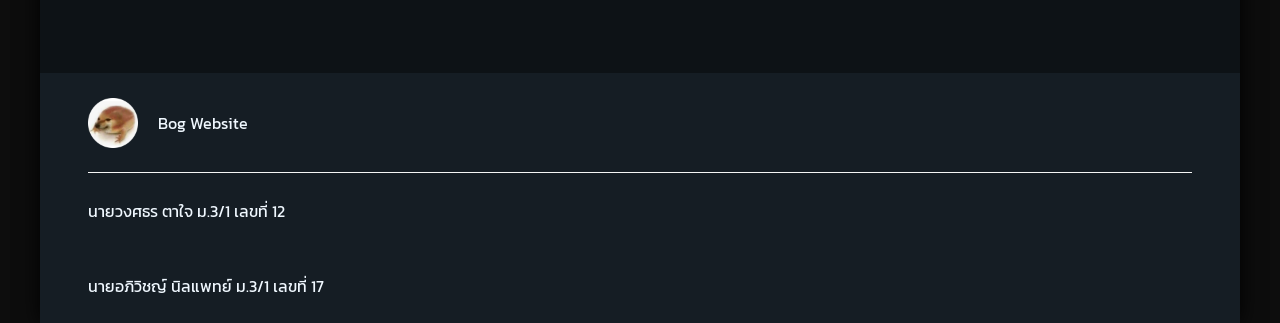
<file: pages/origin.html>
<!DOCTYPE html>
<html>
    <head>
        <meta charset="UTF-8">
        <link rel="icon" href="../public/favicon.ico">
        <link rel="stylesheet" href="../styles/main.css">
        <link rel="preconnect" href="https://fonts.googleapis.com">
<link rel="preconnect" href="https://fonts.gstatic.com" crossorigin>
<link href="https://fonts.googleapis.com/css2?family=K2D:wght@300&family=Kanit:ital,wght@0,100;0,200;0,300;0,400;0,500;0,600;0,700;0,800;0,900;1,100;1,200;1,300;1,400;1,500;1,600;1,700;1,800;1,900&display=swap" rel="stylesheet">
        <title>Bog Website</title>
    </head>

    <body>
        <div class="bgcolor">
        <header>
            <nav>
                <label class="logotxt">Game</label>
                <ul>
                    <li><a class="" href="home.html" title="Home page">Home</a></li>
                    <li><a class="active" href="origin.html" title="Origin page">Origin</a></li>
                    <li><a class="" href="update.html" title="Update page">Update</a></li>
                    <li><a class="" href="edition.html" title="Edition">Edition</a></li>
                    <li><a class="" href="mod.html" title="page">Mod</a></li>
                    <li class=""><a class="" href="about.html" title="About page">About Us</a></li>
                </ul>
            </nav>
        </header>
        <div class="main">
            <main>
                <h2 class="main-title">Origin of Minecraft</h2>
                <img class="content-img" src="../public/assets/other/topnotch.jpg" alt="Markus Notch Persson" title="Markus Notch Persson">
                <p class="content">Minecraft เป็นเกมแซนด์บ็อกซ์ปี 2011 ที่พัฒนาและจัดจำหน่ายโดย Mojang Studios ซึ่งเป็นผู้พัฒนาเกมสัญชาติสวีเดน เดิมทีเกมนี้ถูกสร้างขึ้นโดย Markus "Notch" Persson โดยใช้ภาษาโปรแกรมมิ่ง Java โดยเวอร์ชันอัลฟ่าแบบสาธารณะตัวแรกถูกปล่อยออกมาเมื่อวันที่ 17 พฤษภาคม 2009 หลังจากนั้น เกมก็ได้รับการพัฒนาอย่างต่อเนื่องจนกระทั่งเปิดตัวเวอร์ชันเต็มในวันที่ 18 พฤศจิกายน 2011 หลังจากการเปิดตัว Persson ได้ออกจาก Mojang และมอบหมายให้ Jens "Jeb" Bergensten ดูแลการพัฒนาต่อไป</p>
                <p class="content">นับตั้งแต่การเปิดตัว เกมได้ถูกพอร์ตไปยังแพลตฟอร์มต่าง ๆ มากมาย รวมถึงสมาร์ตโฟน แท็บเล็ต และคอนโซลวิดีโอเกมหลายรุ่น ในปี 2014 บริษัท Mojang และทรัพย์สินทางปัญญาของ Minecraft ถูกซื้อโดย Microsoft ด้วยมูลค่า 2.5 พันล้านดอลลาร์สหรัฐ Minecraft เป็นวิดีโอเกมที่มียอดขายสูงสุดตลอดกาล โดยมียอดขายมากกว่า 300 ล้านชุด และมีผู้เล่นที่ยังคงเล่นอยู่เกือบ 170 ล้านคนต่อเดือน ณ ปี 2024</p>
            </main>
            <aside>
                <h2 class="aside-title">Source</h2>
                <a href="https://en.wikipedia.org/wiki/Minecraft" target="_blank" class="source-content"><img src="../public/assets/other/wikilogo.png" alt="Wikipedia Logo" title="Wikipedia Minecraft"></a>
                <h2 class="aside-title">Niyomsilpanusorn</h2>
                <a href="https://na.ac.th" target="_blank" class="nax"><img src="../public/assets/other/nax.png" alt="Niyomsilpanusorn Logo" title="Niyomsilpanusorn"></a>
            </aside>
        </div class="main">
        <footer>
            <div class="first-footer">
                <img class="first-footer-img" src="../public/assets/other/bog.png" alt="Bog Website Logo">
                <p class="first-footer-txt">Bog Website</p>
            </div>
            <div class="second-footer">
                <a href="1ping.html"><p class="second-footer-txt">นายวงศธร ตาใจ ม.3/1 เลขที่ 12</p></a>
                <a href="1folk.html"><p class="second-footer-txt">นายอภิวิชญ์ นิลแพทย์ ม.3/1 เลขที่ 17</p></a>
        </footer>
        </div>
    </body>
</html>
</file>
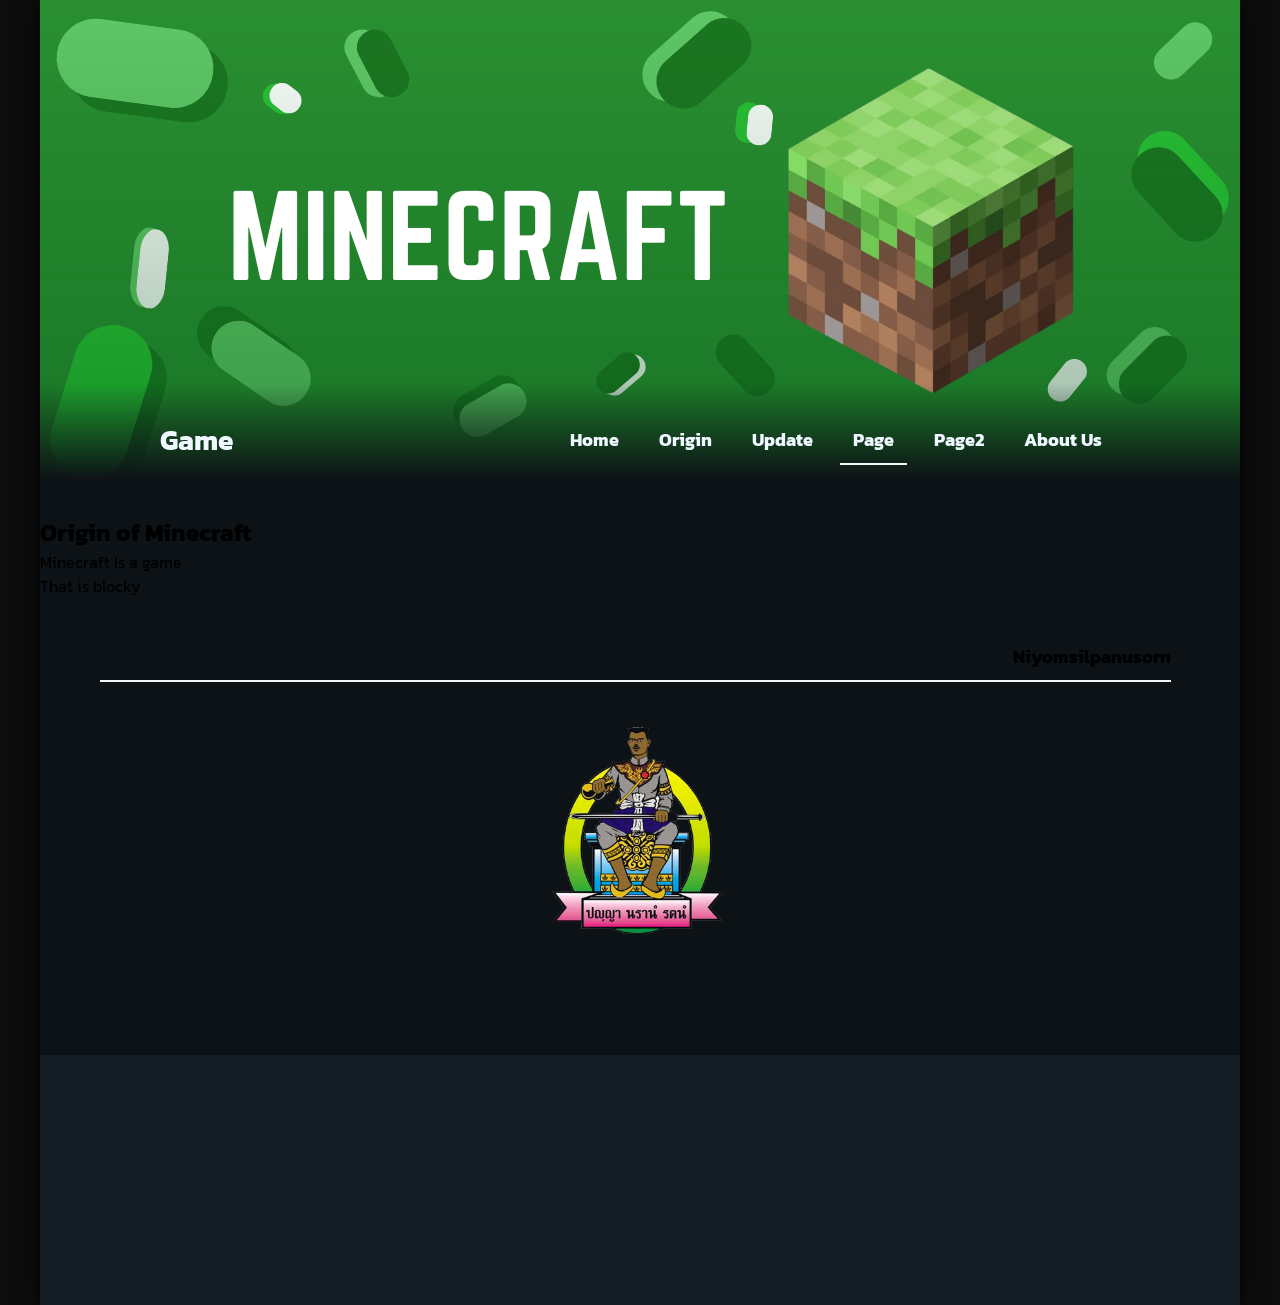
<file: pages/page.html>
<!DOCTYPE html>
<html>
    <head>
        <meta charset="UTF-8">
        <meta name="viewport" content="width=device-width, initial-scale=1.0">
        <link rel="icon" href="../public/favicon.ico">
        <link rel="stylesheet" href="../styles/main.css">
        <link rel="preconnect" href="https://fonts.googleapis.com">
<link rel="preconnect" href="https://fonts.gstatic.com" crossorigin>
<link href="https://fonts.googleapis.com/css2?family=K2D:wght@300&family=Kanit:ital,wght@0,100;0,200;0,300;0,400;0,500;0,600;0,700;0,800;0,900;1,100;1,200;1,300;1,400;1,500;1,600;1,700;1,800;1,900&display=swap" rel="stylesheet">
        <title>Bog Website</title>
    </head>

    <body>
        <div class="bgcolor">
        <header>
            <nav>
                <label class="logotxt">Game</label>
                <ul>
                    <li><a class="" href="minecraft.html">Home</a></li>
                    <li><a class="" href="origin.html">Origin</a></li>
                    <li><a class="" href="update.html">Update</a></li>
                    <li><a class="active" href="page.html">Page</a></li>
                    <li><a class="" href="page2.html">Page2</a></li>
                    <li class=""><a class="" href="about.html">About Us</a></li>
                </ul>
            </nav>
        </header>
        <main>
            <section>
                <h2 class="section-title">Origin of Minecraft</h2>
                <p class="context">Minecraft Is a game</p>
                <p class="context">That is blocky</p>
            </section>
            <aside>
                <div class="aside"><h2 class="aside-title">Niyomsilpanusorn</h2></div>
                <a href="https://na.ac.th" target="_blank" class="nax"><img src="../public/assets/nax.png" alt="Niyomsilpanusorn Logo"></a>
            </aside>
        </main>
        <footer>
        </footer>
        </div>
    </body>
</html>
</file>
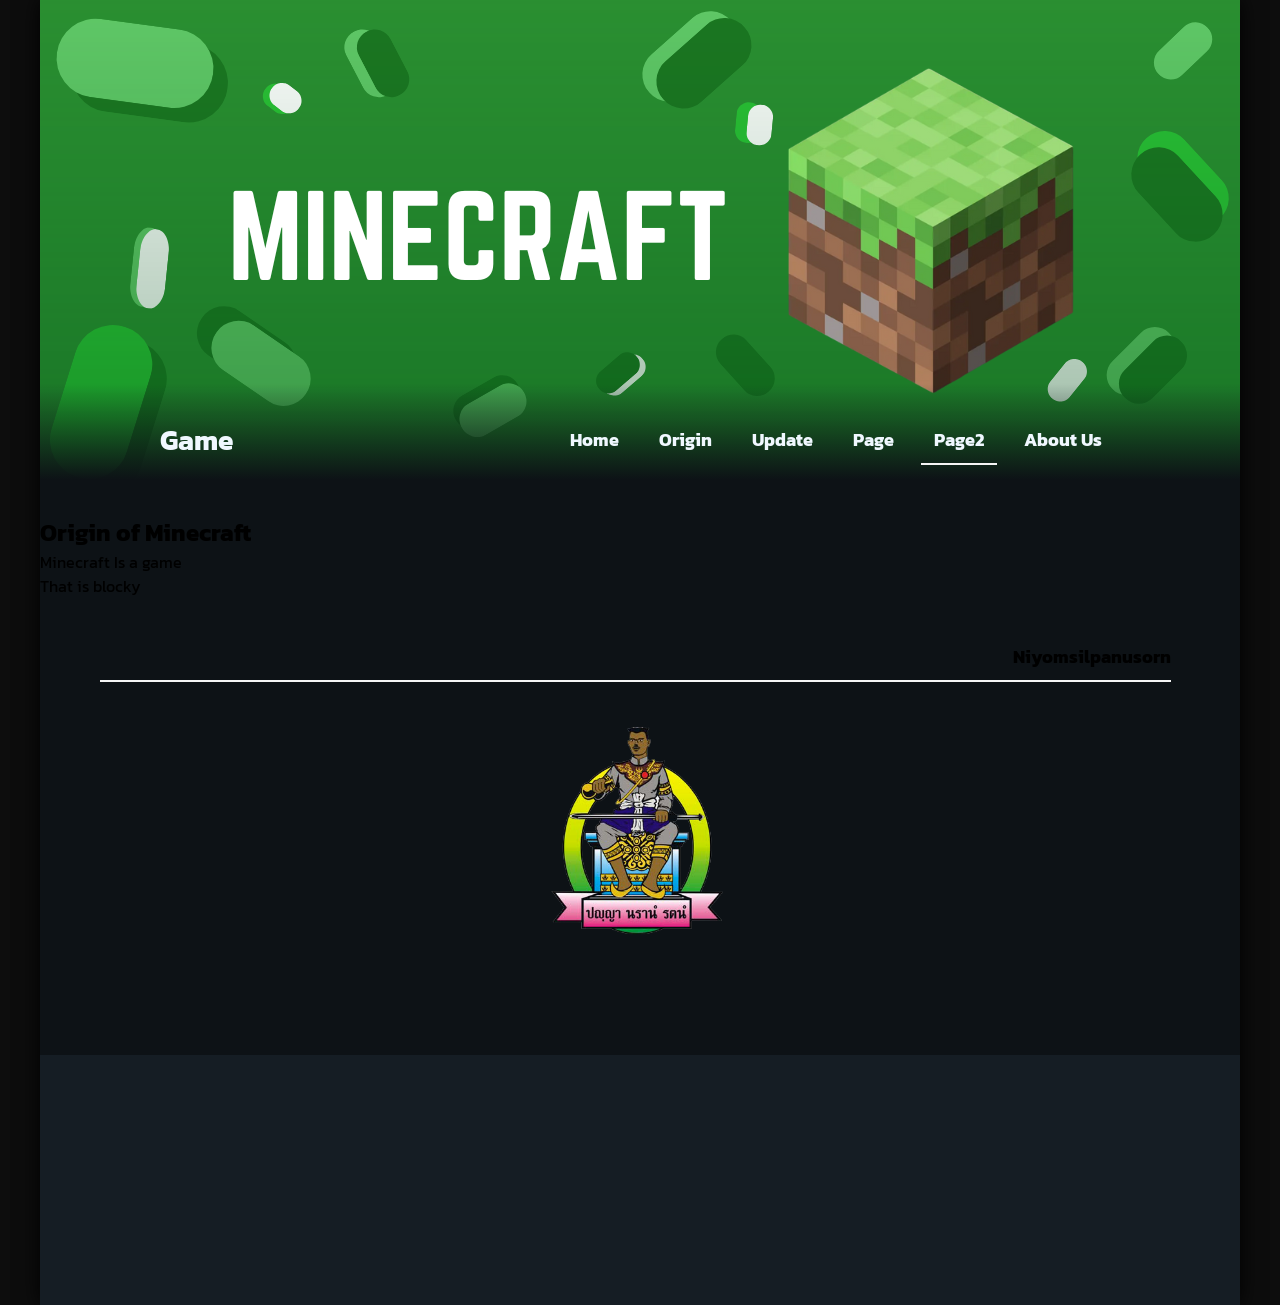
<file: pages/page2.html>
<!DOCTYPE html>
<html>
    <head>
        <meta charset="UTF-8">
        <meta name="viewport" content="width=device-width, initial-scale=1.0">
        <link rel="icon" href="../public/favicon.ico">
        <link rel="stylesheet" href="../styles/main.css">
        <link rel="preconnect" href="https://fonts.googleapis.com">
<link rel="preconnect" href="https://fonts.gstatic.com" crossorigin>
<link href="https://fonts.googleapis.com/css2?family=K2D:wght@300&family=Kanit:ital,wght@0,100;0,200;0,300;0,400;0,500;0,600;0,700;0,800;0,900;1,100;1,200;1,300;1,400;1,500;1,600;1,700;1,800;1,900&display=swap" rel="stylesheet">
        <title>Bog Website</title>
    </head>

    <body>
        <div class="bgcolor">
        <header>
            <nav>
                <label class="logotxt">Game</label>
                <ul>
                    <li><a class="" href="minecraft.html">Home</a></li>
                    <li><a class="" href="origin.html">Origin</a></li>
                    <li><a class="" href="update.html">Update</a></li>
                    <li><a class="" href="page.html">Page</a></li>
                    <li><a class="active" href="page2.html">Page2</a></li>
                    <li class=""><a class="" href="about.html">About Us</a></li>
                </ul>
            </nav>
        </header>
        <main>
            <section>
                <h2 class="section-title">Origin of Minecraft</h2>
                <p class="context">Minecraft Is a game</p>
                <p class="context">That is blocky</p>
            </section>
            <aside>
                <div class="aside"><h2 class="aside-title">Niyomsilpanusorn</h2></div>
                <a href="https://na.ac.th" target="_blank" class="nax"><img src="../public/assets/nax.png" alt="Niyomsilpanusorn Logo"></a>
            </aside>
        </main>
        <footer>
        </footer>
        </div>
    </body>
</html>
</file>
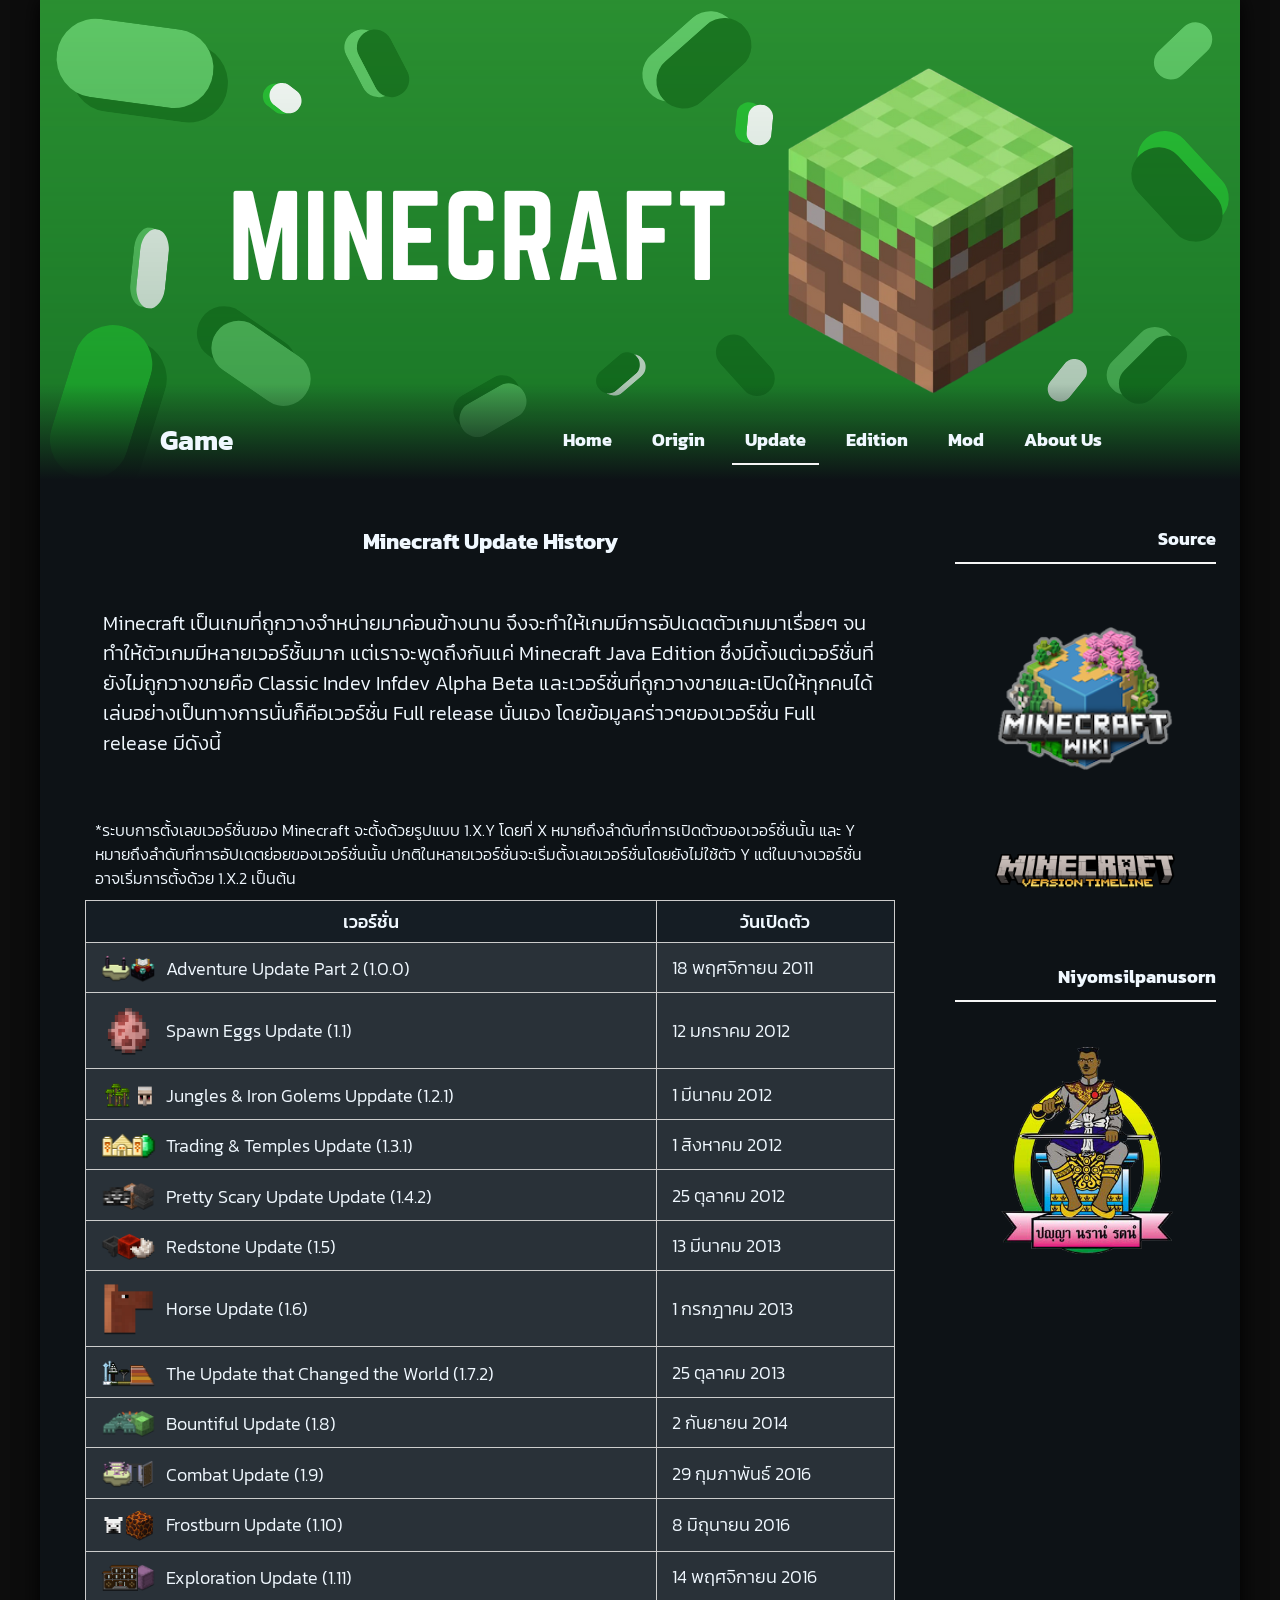
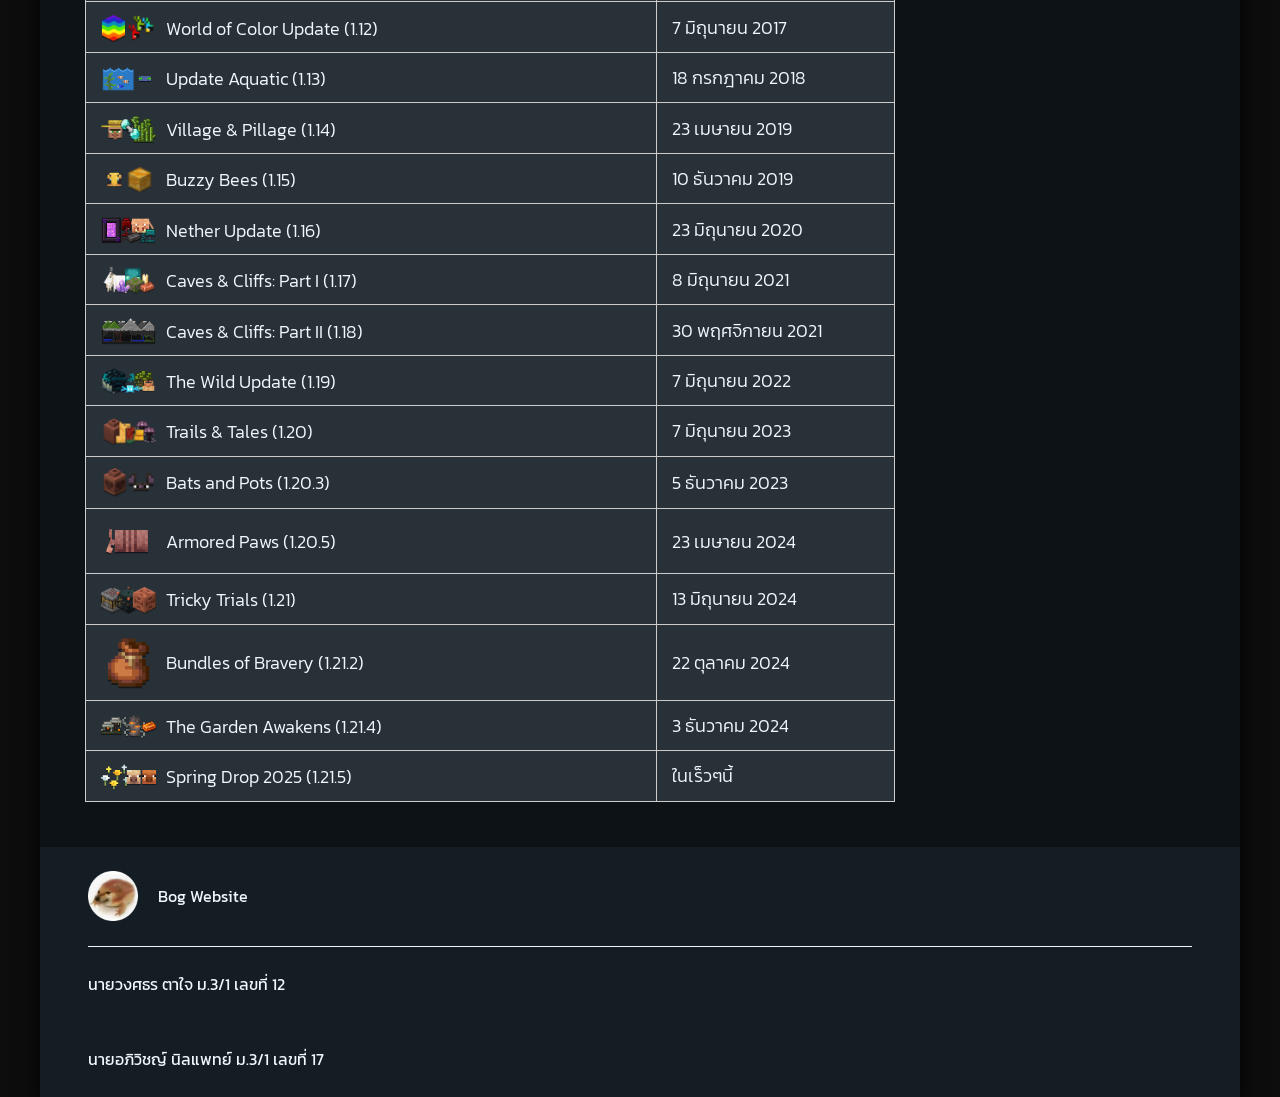
<file: pages/update.html>
<!DOCTYPE html>
<html>
    <head>
        <meta charset="UTF-8">
        <link rel="icon" href="../public/favicon.ico">
        <link rel="stylesheet" href="../styles/main.css">
        <link rel="preconnect" href="https://fonts.googleapis.com">
<link rel="preconnect" href="https://fonts.gstatic.com" crossorigin>
<link href="https://fonts.googleapis.com/css2?family=K2D:wght@300&family=Kanit:ital,wght@0,100;0,200;0,300;0,400;0,500;0,600;0,700;0,800;0,900;1,100;1,200;1,300;1,400;1,500;1,600;1,700;1,800;1,900&display=swap" rel="stylesheet">
        <title>Bog Website</title>
    </head>

    <body>
        <div class="bgcolor">
            <header>
            <nav>
                <label class="logotxt">Game</label>
                <ul>
                    <li><a class="" href="home.html" title="Home page">Home</a></li>
                    <li><a class="" href="origin.html" title="Origin page">Origin</a></li>
                    <li><a class="active" href="update.html" title="Update page">Update</a></li>
                    <li><a class="" href="edition.html" title="Edition">Edition</a></li>
                    <li><a class="" href="mod.html" title="page">Mod</a></li>
                    <li class=""><a class="" href="about.html" title="About page">About Us</a></li>
                </ul>
            </nav>
        </header>
        <div class="main">
            <main>
                <h2 class="main-title">Minecraft Update History</h2>
                <p class="content">Minecraft เป็นเกมที่ถูกวางจำหน่ายมาค่อนข้างนาน จึงจะทำให้เกมมีการอัปเดตตัวเกมมาเรื่อยๆ จนทำให้ตัวเกมมีหลายเวอร์ชั้นมาก แต่เราจะพูดถึงกันแค่ Minecraft Java Edition ซึ่งมีตั้งแต่เวอร์ชั่นที่ยังไม่ถูกวางขายคือ Classic Indev Infdev Alpha Beta และเวอร์ชั่นที่ถูกวางขายและเปิดให้ทุกคนได้เล่นอย่างเป็นทางการนั่นก็คือเวอร์ชั่น Full release นั่นเอง โดยข้อมูลคร่าวๆของเวอร์ชั่น Full release มีดังนี้</p>
                <table class="content-table">
                    <caption>*ระบบการตั้งเลขเวอร์ชั่นของ Minecraft จะตั้งด้วยรูปแบบ 1.X.Y โดยที่ X หมายถึงลำดับที่การเปิดตัวของเวอร์ชั่นนั้น และ Y หมายถึงลำดับที่การอัปเดตย่อยของเวอร์ชั่นนั้น ปกติในหลายเวอร์ชั่นจะเริ่มตั้งเลขเวอร์ชั่นโดยยังไม่ใช้ตัว Y แต่ในบาง‍เวอร์ชั่นอาจเริ่มการตั้งด้วย 1.X.2 เป็นต้น</caption>
                    <tbody>
                        <tr>
                            <th>เวอร์ชั่น</th>
                            <th>วันเปิดตัว</th>
                        </tr>
                        <tr>
                            <td><img class="table-img" src="../public/assets/version logo/version_1_0.png" alt="Adventure Update Part 2 " title="Adventure Update Part 2"><p class="table-name">Adventure Update Part 2 (1.0.0)</p></td>
                            <td>18 พฤศจิกายน 2011</td>
                        </tr>
                        <tr>
                            <td><img class="table-img" src="../public/assets/version logo/version_1_1.png" alt="Spawn Eggs Update" title="Spawn Eggs Update"><p class="table-name">Spawn Eggs Update (1.1)</p></td>
                            <td>12 มกราคม 2012</td>
                        </tr>
                        <tr>
                            <td><img class="table-img" src="../public/assets/version logo/version_1_2.png" alt="Jungles & Iron Golems Update" title="Jungles & Iron Golems Update"><p class="table-name">Jungles & Iron Golems Uppdate (1.2.1)</p></td>
                            <td>1 มีนาคม 2012</td>
                        </tr>
                        <tr>
                            <td><img class="table-img" src="../public/assets/version logo/version_1_3.png" alt="Trading & Temples Update" title="Trading & Temples Update"><p class="table-name">Trading & Temples Update (1.3.1)</p></td>
                            <td>1 สิงหาคม 2012</td>
                        </tr>
                        <tr>
                            <td><img class="table-img" src="../public/assets/version logo/version_1_4.png" alt="Pretty Scary Update" title="Pretty Scary Update"><p class="table-name">Pretty Scary Update Update (1.4.2)</p></td>
                            <td>25 ตุลาคม 2012</td>
                        </tr>
                        <tr>
                            <td><img class="table-img" src="../public/assets/version logo/version_1_5.png" alt="Redstone Update" title="Redstone Update"><p class="table-name">Redstone Update (1.5)</p></td>
                            <td>13 มีนาคม 2013</td>
                        </tr>
                        <tr>
                            <td><img class="table-img" src="../public/assets/version logo/version_1_6.png" alt="Horse Update" title="Horse Update"><p class="table-name">Horse Update (1.6)</p></td>
                            <td>1 กรกฎาคม 2013</td>
                        </tr>
                        <tr>
                            <td><img class="table-img" src="../public/assets/version logo/version_1_7.png" alt="The Update that Changed the World" title="The Update that Changed the World"><p class="table-name">The Update that Changed the World (1.7.2)</p></td>
                            <td>25 ตุลาคม 2013</td>
                        </tr>
                        <tr>
                            <td><img class="table-img" src="../public/assets/version logo/version_1_8.png" alt="Bountiful Update (1.8)" title="Bountiful Update (1.8)"><p class="table-name">Bountiful Update (1.8)</p></td>
                            <td>2 กันยายน 2014</td>
                        </tr>
                        <tr>
                            <td><img class="table-img" src="../public/assets/version logo/version_1_9.png" alt="Combat Update" title="Combat Update"><p class="table-name">Combat Update (1.9)</p></td>
                            <td>29 กุมภาพันธ์ 2016</td>
                        </tr>
                        <tr>
                            <td><img class="table-img" src="../public/assets/version logo/version_1_10.png" alt="Frostburn Update" title="Frostburn Update"><p class="table-name">Frostburn Update (1.10)</p></td>
                            <td>8 มิถุนายน 2016</td>
                        </tr>
                        <tr>
                            <td><img class="table-img" src="../public/assets/version logo/version_1_11.png" alt="Exploration Update" title="Exploration Update"><p class="table-name">Exploration Update (1.11)</p></td>
                            <td>14 พฤศจิกายน 2016</td>
                        </tr>
                        <tr>
                            <td><img class="table-img" src="../public/assets/version logo/version_1_12.png" alt="World of Color Update" title="World of Color Update"><p class="table-name">World of Color Update (1.12)</p></td>
                            <td>7 มิถุนายน 2017</td>
                        </tr>
                        <tr>
                            <td><img class="table-img" src="../public/assets/version logo/version_1_13.png" alt="Update Aquatic" title="Update Aquatic"><p class="table-name">Update Aquatic (1.13)</p></td>
                            <td>18 กรกฎาคม 2018</td>
                        </tr>
                        <tr>
                            <td><img class="table-img" src="../public/assets/version logo/version_1_14.png" alt="Village & Pillage" title="Village & Pillage"><p class="table-name">Village & Pillage (1.14)</p></td>
                            <td>23 เมษายน 2019</td>
                        </tr>
                        <tr>
                            <td><img class="table-img" src="../public/assets/version logo/version_1_15.png" alt="Buzzy Bees" title="Buzzy Bees"><p class="table-name">Buzzy Bees (1.15)</p></td>
                            <td>10 ธันวาคม 2019</td>
                        </tr>
                        <tr>
                            <td><img class="table-img" src="../public/assets/version logo/version_1_16.png" alt="Nether Update" title="Nether Update"><p class="table-name">Nether Update (1.16)</p></td>
                            <td>23 มิถุนายน 2020</td>
                        </tr>
                        <tr>
                            <td><img class="table-img" src="../public/assets/version logo/version_1_17.png" alt="Caves & Cliffs: Part I" title="Caves & Cliffs: Part I"><p class="table-name">Caves & Cliffs: Part I (1.17)</p></td>
                            <td>8 มิถุนายน 2021</td>
                        </tr>
                        <tr>
                            <td><img class="table-img" src="../public/assets/version logo/version_1_18.png" alt="Caves & Cliffs: Part II" title="Caves & Cliffs: Part II"><p class="table-name">Caves & Cliffs: Part II (1.18)</p></td>
                            <td>30 พฤศจิกายน 2021</td>
                        </tr>
                        <tr>
                            <td><img class="table-img" src="../public/assets/version logo/version_1_19.png" alt="The Wild Update" title="The Wild Update"><p class="table-name">The Wild Update (1.19)</p></td>
                            <td>7 มิถุนายน 2022</td>
                        </tr>
                        <tr>
                            <td><img class="table-img" src="../public/assets/version logo/version_1_20.png" alt="Trails & Tales" title="Trails & Tales"><p class="table-name">Trails & Tales (1.20)</p></td>
                            <td>7 มิถุนายน 2023</td>
                        </tr>
                        <tr>
                            <td><img class="table-img" src="../public/assets/version logo/version_1_20_3.png" alt="Bats and Pots" title="Bats and Pots"><p class="table-name">Bats and Pots (1.20.3)</p></td>
                            <td>5 ธันวาคม 2023</td>
                        </tr>
                        <tr>
                            <td><img class="table-img" src="../public/assets/version logo/version_1_20_5.png" alt="Armored Paws" title="Armored Paws"><p class="table-name">Armored Paws (1.20.5)</p></td>
                            <td>23 เมษายน 2024</td>
                        </tr>
                        <tr>
                            <td><img class="table-img" src="../public/assets/version logo/version_1_21.png" alt="Tricky Trials" title="Tricky Trials"><p class="table-name">Tricky Trials (1.21)</p></td>
                            <td>13 มิถุนายน 2024</td>
                        </tr>
                        <tr>
                            <td><img class="table-img" src="../public/assets/version logo/version_1_21_2.png" alt="Bundles of Bravery" title="Bundles of Bravery"><p class="table-name">Bundles of Bravery (1.21.2)</p></td>
                            <td>22 ตุลาคม 2024</td>
                        </tr>
                        <tr>
                            <td><img class="table-img" src="../public/assets/version logo/version_1_21_4.png" alt="The Garden Awakens" title="The Garden Awakens"><p class="table-name">The Garden Awakens (1.21.4)</p></td>
                            <td>3 ธันวาคม 2024</td>
                        </tr>
                        <tr>
                            <td><img class="table-img" src="../public/assets/version logo/version_1_21_5.png" alt="Spring Drop 2025" title="Spring Drop 2025"><p class="table-name">Spring Drop 2025 (1.21.5)</p></td>
                            <td>ในเร็วๆนี้</td>
                        </tr>
                    </tbody>
                </table>
            </main>
            <aside>
                <h2 class="aside-title">Source</h2>
                <a href="https://minecraft.wiki/w/Java_Edition_version_history" target="_blank" class="source-content"><img src="../public/assets/other/mcwiki.webp" alt="Minecraft Wiki Logo" title="Minecraft Wiki Version history"></a>
                <a href="https://minecraft-timeline.github.io/" target="_blank" class="source-content"><img src="../public/assets/version logo/mcversion.png" alt="Minecraft Version Timeline" title="Minecraft Version Timeline" style="padding: 20px 0;"></a>
                <h2 class="aside-title">Niyomsilpanusorn</h2>
                <a href="https://na.ac.th" target="_blank" class="nax"><img src="../public/assets/other/nax.png" alt="Niyomsilpanusorn Logo" title="Niyomsilpanusorn" title="Niyomsilpanusorn"></a>
            </aside>
        </div class="main">
        <footer>
            <div class="first-footer">
                <img class="first-footer-img" src="../public/assets/other/bog.png" alt="Bog Website Logo">
                <p class="first-footer-txt">Bog Website</p>
            </div>
            <div class="second-footer">
                <a href="1ping.html"><p class="second-footer-txt">นายวงศธร ตาใจ ม.3/1 เลขที่ 12</p></a>
                <a href="1folk.html"><p class="second-footer-txt">นายอภิวิชญ์ นิลแพทย์ ม.3/1 เลขที่ 17</p></a>
        </footer>
        </div>
    </body>
</html>
</file>
<file: styles/main.css>
* {
    box-sizing: border-box;
    margin: 0px;
    padding: 0px;
    text-decoration: none;
    font-family: "Kanit", sans-serif;
    list-style: none;
    /* border: 1px solid aliceblue; */
}

body {
    background-color: rgb(13 13 13);
    background-position: center;
    max-width: 1200px;
    max-height: 100%;
    margin: 0 auto;
}


.bgcolor {
    background-color: #0d1216;
    box-shadow: black 0px 0px 20px;
}

/* header */

header {
    overflow: hidden;
    background-image: linear-gradient(to bottom, transparent 80%, #0d1216 100%),
            url(../public/assets/banner/Minecraft480E4.png);  
    height: 480px;
    width: 1200px;
    
}

nav {
    display: block;
    height: 80px;
    width: 100%;
    margin-top: 400px;
    
    ul {
        float: right;
        margin-right: 10%;
    }

    ul li {
        display: inline-block;
        line-height: 80px;
        margin: 0 5px;
    }

    ul li a {
        font-size: 18px;
        color: aliceblue;
        padding: 10px 13px;
        font-weight: bolder;
        border-color: 2.5px solid whitesmoke;
    }

    a.active,a:hover {
        font-weight: bolder;
        border-bottom: 2.5px solid whitesmoke;
    }

    label.logotxt {
        font-size: 28px;
        line-height: 80px;
        margin-left: 10%;
        font-weight: bold;
        color: aliceblue;
        cursor: pointer;
        display: inline-block;
    }

    label.logoimg {
        line-height: 80px;
        margin: 0px 10%;
        cursor: pointer;
    }
}



/* main */

.main {
    margin: 0;
    padding: 0;
    color: aliceblue;
    grid-area: main;
    display: grid;
    grid-template-columns: 900px 300px;
    grid-template-areas: 
    "content sidebar";
}

main {
    padding: 35px 0;
    grid-area: content;
    
        .main-title {
            display: block;
            font-size: 22px;
            margin: 10px auto;
            font-weight: bolder;
            width: 90%;
            text-align: center;
        }

        .main-subtitle {
            display: block;
            font-size: 20px;
            margin: 50px 5%;
            text-align: left;
            border-bottom: 2px solid aliceblue;
            font-weight: 500;
        }
                
        .content {
            display: block;
            font-size: 20px;
            margin: 50px 7%;
            font-weight: 300;
        }
        
        ul.content li{
            list-style: disc inside;
        }

        ul.content li {
            list-style: disc inside;
        }
        
        ol.content li{
            list-style: decimal inside;
        }

        .content-table {
            display: table;
            margin: 10px auto;
            width: 90%;
            font-size: 18px;
            font-weight: 300;
            border-collapse: collapse;
        }

        .content-table caption {
            font-size: 16px;
            padding: 10px;
            text-align: left;
            margin: 0;
            color : aliceblue;
        }

        .content-table th {
            padding: 7px 10px;
            background-color: rgb(21, 29, 36);
            border: 1px solid #CCC;
            text-align: center;
            font-weight: 500;
        }

        .content-table td {
            padding: 10px 15px;
            background-color: rgb(41, 49, 56);
            border: 1px solid #CCC;
            text-align: left;
        }

        .content-table td .table-img {
            display: inline;
            margin: auto 0;
            width: 55px;
            vertical-align: middle;
        }

        .content-table td .table-name {
            display: inline;
            margin: auto 10px;
            padding: 0;
            vertical-align: middle;
        }

        .devpf {
            display: inline;
            margin: auto 0;
            width: 40px;
            vertical-align: middle;
            z-index: 1000;
        }

        .content-img {
            display: block;
            margin: 30px auto;
            width: 75%;
        }


}

aside {
    padding: 35px 0;
    margin-right: 10px;
    grid-area: sidebar;
    background-color: #0d1216;

    .aside-title {
        font-size: 18px;
        font-weight: bolder;
        text-align: right;
        margin: 0 5%;
        padding: 10px 0;
        border-bottom: 2px solid whitesmoke;
    }

    .source-content img {
        display: block;
        width: 180px;
        margin: 45px auto;
    }

    .nax img {
        width: 180px;
        display: block;
        margin: 30px auto;
        padding: 15px 0;
    }

    .source-content img:hover ,.nax img:hover {
        box-shadow: 0 0 13px 3px black;
    }
    

}


/* footer */

footer {
    background-color: rgb(21, 29, 36);
    display: block;
    clear: both;
    text-align: center;
    height: 250px;
    width: 1200px;
}

.first-footer {
    display: flex;
    margin: 0 4%;
    padding: 0;
    height: 40%;
    border-bottom: 1px solid whitesmoke;

    .first-footer-img {
        display: inline-block;
        width: 50px;
        max-height: fit-content;
        margin: auto 0;
    }

    .first-footer-txt {
        display: inline-block;
        margin: auto 20px;
        width: fit-content;
        color: aliceblue;

    }
}

.second-footer {
    display: block;
    margin: 0 4%;
    padding: 0;
    height: 60%;
    

    .second-footer-txt {
        height: 50%;
        width: 100%;
        display: flex;
        color: aliceblue;
        justify-content: left;
        align-items: center;
        cursor: default;
    }
}
/* 
responsive not done yet
@media screen and (max-width: 720px) {


    nav {
        width: auto;
    }
    
    nav ul {
        float: none; 
        margin-right: 0;
        text-align: center;
    }

    nav ul li {
        display: inline-block;
        margin: 0px 0;
        line-height: auto;
    }

    nav ul li a {
        padding: 5px 10px;
        font-size: 10px;
    }

    .content {
        font-size: 8px;
    }

    aside {
        display: flex;
        align-items: center;
        flex-direction: column;
        justify-content: center;
    }

    .aside {
        display: flex;
        align-items: center;
        justify-content: center;
        font-size: 12px;
        padding: auto;
        margin-top: 50px;
        margin-bottom: 0;
    }

    .section {
        font-size: 12px;
    }

    a.about {
        display: inline;
        margin: 0;
    }

    label.logotxt {
        display: block;
        margin: auto;
        text-align: center;
        border-bottom: 2px solid aliceblue;
    }

    .nax img {
        display: block;
        padding: 25px 0;
    }

    main {
        margin-inline: 3% ;
        margin-top: 5%;
        padding-top: 30px;
        display: block;
    }

    .divider {
        display: none;
    }

    .nax img {
        width: 50%;
    }
} */
</file>
